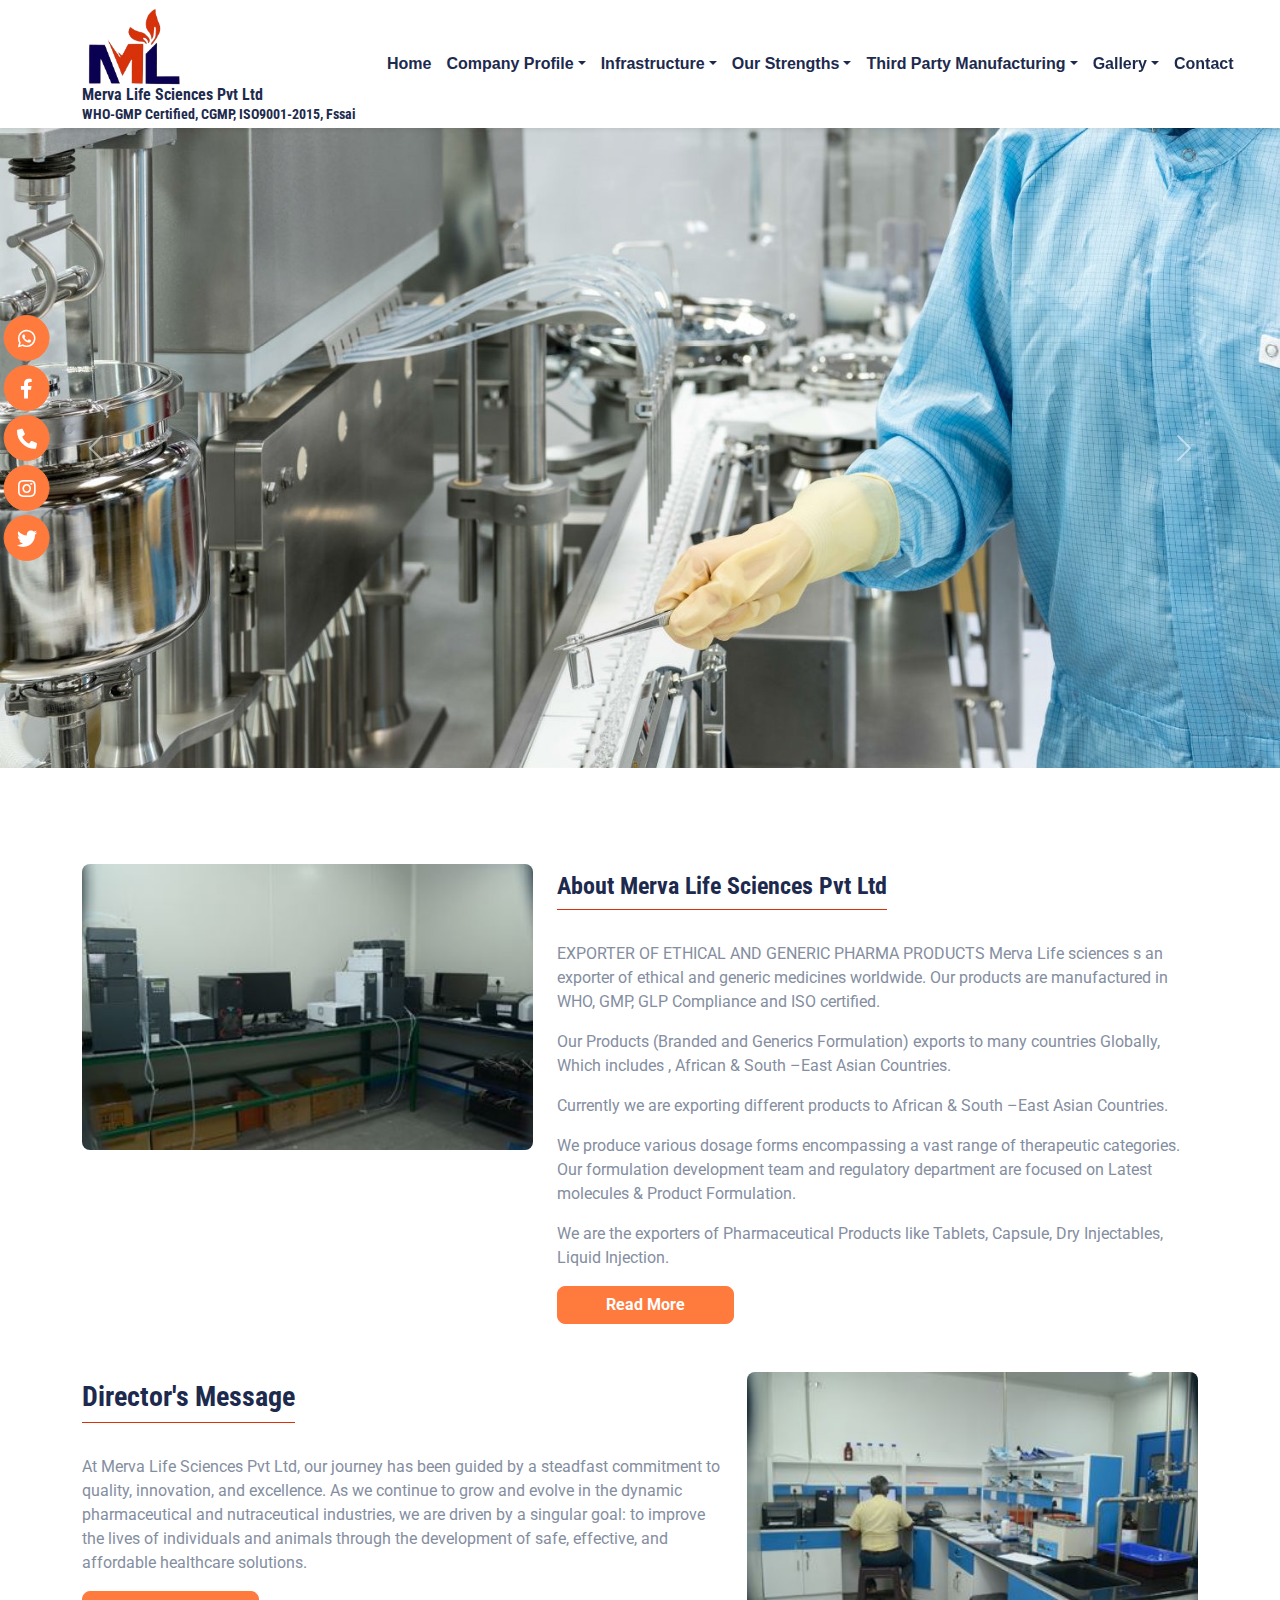
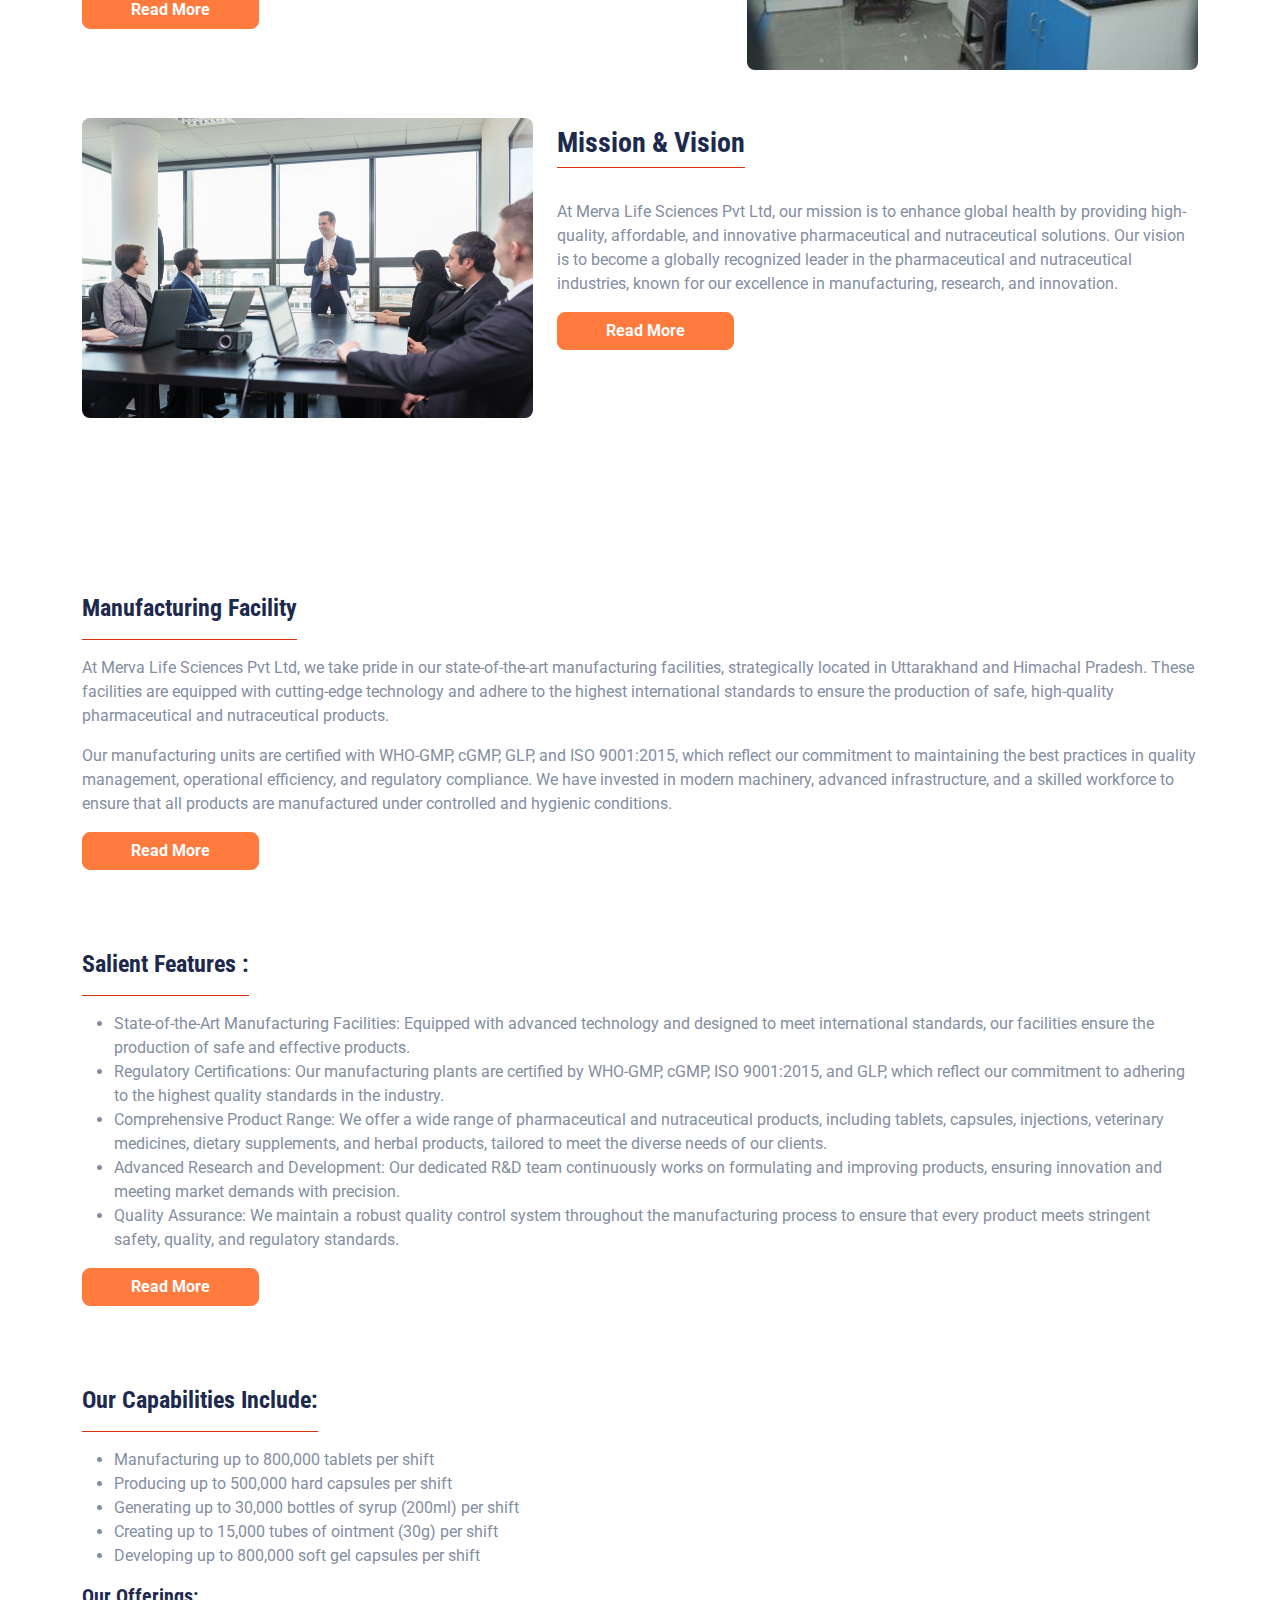
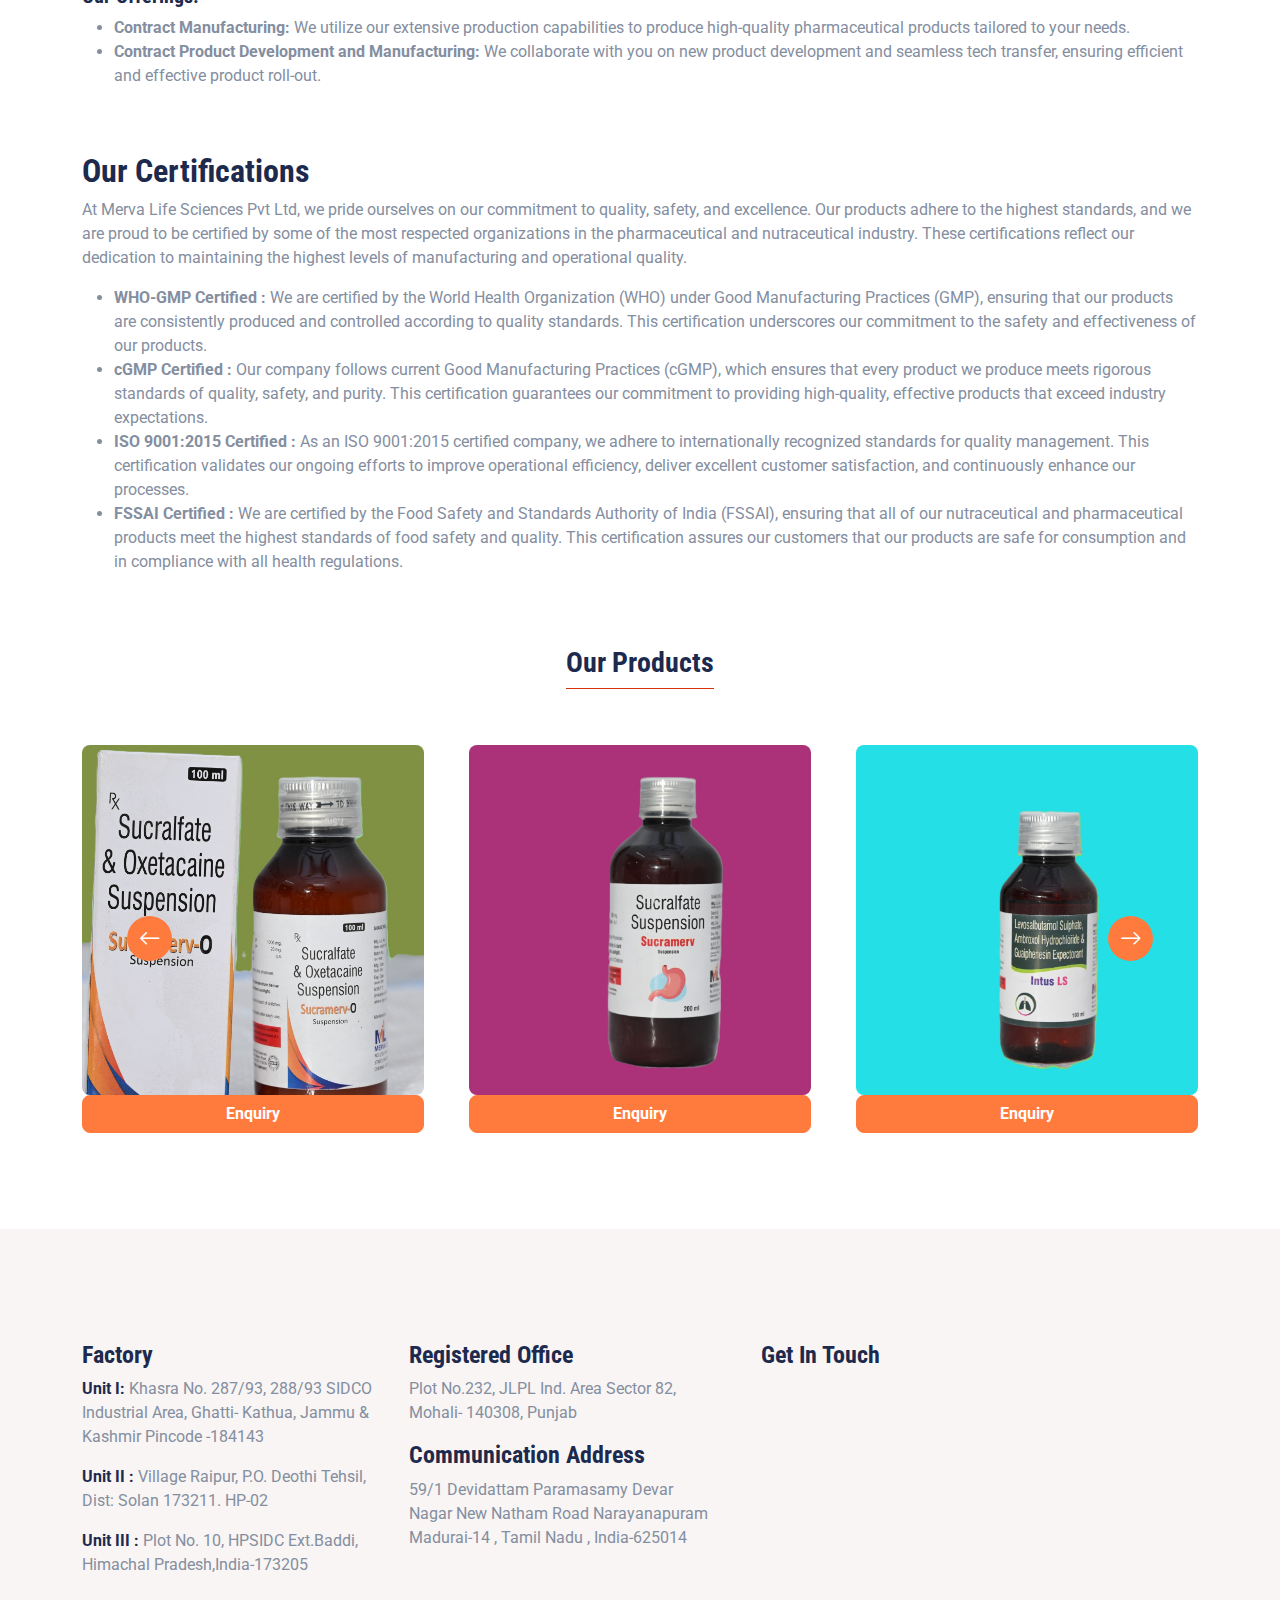
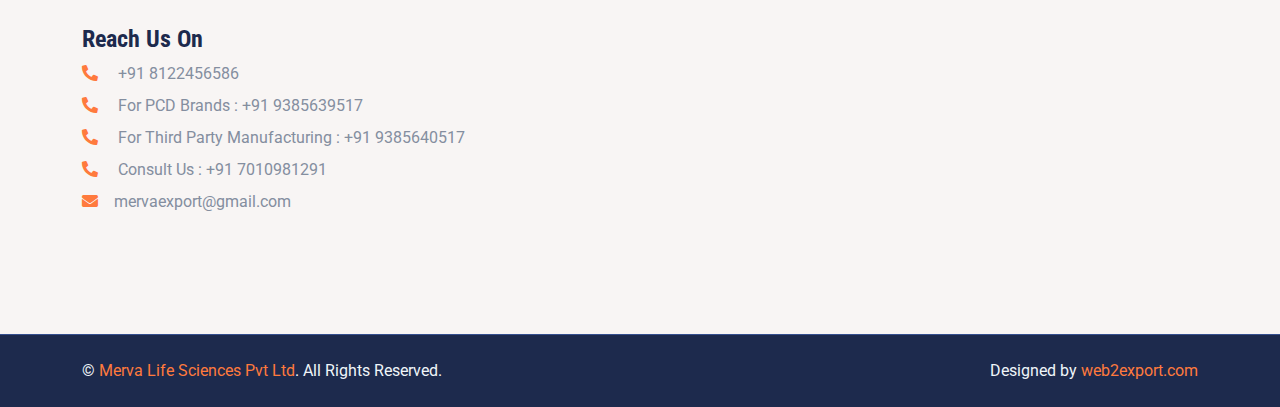
<file: index.html>
<!DOCTYPE html>
<html lang="en">

<head>
    <meta charset="utf-8">
    <title>Merva Life Sciences Pvt Ltd</title>
    <meta content="width=device-width, initial-scale=1.0" name="viewport">
    <meta content="Merva Life Sciences Pvt Ltd" name="keywords">
    <meta content="Merva Life Sciences Pvt Ltd" name="description">
    <link rel="stylesheet" href="https://cdnjs.cloudflare.com/ajax/libs/font-awesome/6.7.2/css/all.min.css" integrity="sha512-Evv84Mr4kqVGRNSgIGL/F/aIDqQb7xQ2vcrdIwxfjThSH8CSR7PBEakCr51Ck+w+/U6swU2Im1vVX0SVk9ABhg==" crossorigin="anonymous" referrerpolicy="no-referrer" />
    <!-- Favicon -->
    <link href="img/favicon.ico" rel="icon">

    <!-- Google Web Fonts -->
    <link rel="preconnect" href="https://fonts.gstatic.com">
    <link
        href="https://fonts.googleapis.com/css2?family=Roboto+Condensed:wght@400;700&family=Roboto:wght@400;700&display=swap"
        rel="stylesheet">

    <!-- Icon Font Stylesheet -->
    <link href="https://cdnjs.cloudflare.com/ajax/libs/font-awesome/5.15.0/css/all.min.css" rel="stylesheet">
    <link href="https://cdn.jsdelivr.net/npm/bootstrap-icons@1.4.1/font/bootstrap-icons.css" rel="stylesheet">

    <!-- Libraries Stylesheet -->
    <link href="lib/owlcarousel/assets/owl.carousel.min.css" rel="stylesheet">
    <link href="lib/tempusdominus/css/tempusdominus-bootstrap-4.min.css" rel="stylesheet" />

    <!-- Customized Bootstrap Stylesheet -->
    <link href="css/bootstrap.min.css" rel="stylesheet">

    <!-- Template Stylesheet -->
    <link href="css/style.css" rel="stylesheet">
    <style>
        .carousel_image {
            /* padding: 1rem 0rem; */
        }

        .carousel_image>img {
            object-fit: cover;
        }

        .carousel_image>img {
            height: 150px !important;
            width: 150px !important;
            border-radius: 50%;
            border: 2px solid rgb(228, 228, 228);
            transform: translateY(0px);
            transition: 0.4s;
        }

        .carousel_image:hover img {
            transform: translateY(-10px);

        }

        .cards_animation {
            transition: 0.3s;
            border: 1px solid transparent;
            transform: translateY(0px);

        }

        .cards_animation:hover {
            transform: translateY(-20px);

        }

        .pro_box {
            height: 250px;
            width: 100%;
            border: 2px solid red;
            overflow: hidden;
        }

        .pro_box>img {
            transition: 0.3s;
            transform: translateY(-10px);

        }

        .cards_animation:hover .pro_box>img {
            transform: translateY(-10px);

            opacity: 0.8;
        }
    </style>
</head>

<body>
    <!-- Topbar Start -->

    <!-- <div class="container-fluid py-2 border-bottom d-none d-lg-block">
        <div class="container">
            <div class="row">
                <div class="col-md-6 text-center text-lg-start mb-2 mb-lg-0">
                    <div class="d-inline-flex align-items-center">
                        <a class="text-decoration-none text-body pe-3" href=""><b class="text-dark">WHO-GMP Certified,
                                CGMP, ISO9001-2015,
                                Fssai</b></a>


                    </div>
                </div>
                <div class="col-md-6 text-center text-lg-end">
                    <div class="d-inline-flex align-items-center">
                        <a class="text-body px-2" href="">
                            <i class="fab fa-facebook-f"></i>
                        </a>
                        <a class="text-body px-2" href="">
                            <i class="fab fa-twitter"></i>
                        </a>
                        <a class="text-body px-2" href="">
                            <i class="fab fa-linkedin-in"></i>
                        </a>
                        <a class="text-body px-2" href="">
                            <i class="fab fa-instagram"></i>
                        </a>
                        <a class="text-body ps-2" href="">
                            <i class="fab fa-youtube"></i>
                        </a>
                    </div>
                </div>
            </div>
        </div>
    </div> -->
    <!-- Topbar End -->


    <!-- Navbar Start -->
    <div class="container-fluid sticky-top bg-white shadow-sm">
        <div class="container">
            <nav class="navbar navbar-expand-lg bg-white navbar-light py-3 py-lg-0">
                <a href="index.html" class="navbar-brand">
                    <div class="">
                        <img src="image/logo/logo.png" height="80px" class="mx-" width="100px" alt="Merva Life Sciences Pvt Ltd">
                        <h6 class="p-0 m-0">Merva Life Sciences Pvt Ltd</h6>
                        <h6 class="p-0 m-0"><small>WHO-GMP Certified, CGMP, ISO9001-2015, Fssai</small></h6>
                    </div>
                </a>
                <button class="navbar-toggler" type="button" data-bs-toggle="collapse" data-bs-target="#navbarCollapse">
                    <span class="navbar-toggler-icon"></span>
                </button>
                <div class="collapse navbar-collapse" id="navbarCollapse">
                    <div class="navbar-nav ms-auto py-0">
                        <a href="index.html" class="nav-item nav-link    ">Home</a>

                        <div class="nav-item    dropdown">
                            <a href="#" class="nav-link dropdown-toggle" data-bs-toggle="dropdown">Company Profile</a>
                            <div class="dropdown-menu m-0">
                                <a href="about-us.html" class="dropdown-item">About Us </a>
                                <a href="detail.html" class="dropdown-item">Brief History and Management</a>
                                <a href="mission-and-vision.html" class="dropdown-item">Mission and Vision</a>
                                <a href="testimonial.html" class="dropdown-item">Director’s Message</a>

                            </div>
                        </div>
                        <div class="nav-item  dropdown">
                            <a href="#" class="nav-link dropdown-toggle" data-bs-toggle="dropdown">Infrastructure</a>
                            <div class="dropdown-menu m-0">
                                <a href="#" class="dropdown-item">Manufacturing Facility</a>
                                <a href="detail.html" class="dropdown-item">Quality</a>
                                <a href="team.html" class="dropdown-item">Research and Development</a>
                            

                            </div>
                        </div>
                        <div class="nav-item  dropdown">
                            <a href="#" class="nav-link dropdown-toggle" data-bs-toggle="dropdown">Our Strengths</a>
                            <div class="dropdown-menu m-0">
                                <a href="#" class="dropdown-item">Business Model</a>
                               
                                <a href="team.html" class="dropdown-item">Our Presence</a>
                                <a href="testimonial.html" class="dropdown-item">Certifications</a>

                            </div>
                        </div>
                        <div class="nav-item  dropdown">
                            <a href="#" class="nav-link dropdown-toggle" data-bs-toggle="dropdown">Third Party Manufacturing</a>
                            <div class="dropdown-menu m-0">
                                <a target="_blank" href="page1.html" class="dropdown-item text-capitalize">Capsules</a>
                                <a target="_blank" href="pdf/DROPS.pdf" class="dropdown-item text-capitalize">Drops</a>
                                <a target="_blank" href="pdf/INJECTION.pdf" class="dropdown-item text-capitalize">Injection</a>
                                <a target="_blank" href="pdf/lIQUID.pdf" class="dropdown-item text-capitalize">Liquid</a>
                                <a target="_blank" href="pdf/TABLET.pdf" class="dropdown-item text-capitalize">Tablet</a>
                                <a target="_blank" href="pdf/VERTINARY INJECTION.pdf" class="dropdown-item text-capitalize">Vertinary Injection</a>
                                <a target="_blank" href="pdf/VERTINARY LIQUID.pdf" class="dropdown-item text-capitalize">Vertinary Liquid</a>
                                <a target="_blank" href="pdf/VERTINARY POWDER.pdf" class="dropdown-item text-capitalize">Vertinary Powder</a>
                                <a target="_blank" href="pdf/VERTINARY TABLET.pdf" class="dropdown-item text-capitalize">Vertinary Tablet</a>
                                <a target="_blank" href="pdf/Gummy Composition.pdf" class="dropdown-item text-capitalize">Gummy Composition</a>
                                

                            </div>
                        </div>
                        <div class="nav-item  dropdown">
                            <a href="#" class="nav-link dropdown-toggle" data-bs-toggle="dropdown">Gallery</a>
                            <div class="dropdown-menu m-0">
                                <a href="#" class="dropdown-item text-capitalize">General Gallery</a>
                                <a href="detail.html" class="dropdown-item text-capitalize">Product Gallery</a>


                            </div>
                        </div>
                        <a href="contact.html" class="nav-item nav-link">Contact</a>
                    </div>
                </div>
            </nav>
        </div>
    </div>
    <!-- Navbar End -->



    <!-- Hero Start -->
    <div id="carouselExampleIndicators" class="carousel slide" data-bs-ride="carousel">

        <div class="carousel-inner">
            <div class="carousel-item active">
                <img src="image/banner/3 (1).jpg" class="d-block w-100" alt="...">

            </div>
            <div class="carousel-item">
                <img src="image/banner/2 (1).jpg" class="d-block w-100" alt="...">

            </div>
            

        </div>
        <button class="carousel-control-prev" type="button" data-bs-target="#carouselExampleIndicators"
            data-bs-slide="prev">
            <span class="carousel-control-prev-icon" aria-hidden="true"></span>
            <span class="visually-hidden">Previous</span>
        </button>
        <button class="carousel-control-next" type="button" data-bs-target="#carouselExampleIndicators"
            data-bs-slide="next">
            <span class="carousel-control-next-icon" aria-hidden="true"></span>
            <span class="visually-hidden">Next</span>
        </button>
    </div>
    <!-- Hero End -->

    
    <!-- About Start -->
    <div class="container-fluid py-5">
        <div class="container">
            <div class="row my-5">
                <div class="col-lg-5 mb-5 mb-lg-0">
                    <div class="position-relative ">
                        <img class=" rounded" height="auto" width="100%" src="image/banner/about1.JPG">
                    </div>
                </div>
                <div class="col-lg-7">
                    <div class="mb-4">
                        <h4 class="d-inline-block  border-bottom border-1 py-2  border-primary ">About Merva Life
                            Sciences Pvt Ltd</h4>

                    </div>
                    <p>EXPORTER OF ETHICAL AND GENERIC PHARMA PRODUCTS
                        Merva Life sciences s an exporter of ethical and generic medicines worldwide. Our products are manufactured in WHO, GMP, GLP Compliance and ISO certified.</p>
                    <p>Our Products (Branded and Generics Formulation) exports to many countries Globally, Which includes , African & South –East Asian Countries.</p>
                    <p>Currently we are exporting different products to African & South –East Asian Countries.</p>
                    <p>We produce various dosage forms encompassing a vast range of therapeutic categories. Our formulation development team and regulatory department are focused on Latest molecules & Product Formulation.</p>
                    <p>We are the exporters of Pharmaceutical Products like Tablets, Capsule, Dry Injectables, Liquid Injection.</p>
                    <a href="" class="btn btn-primary px-5">Read More</a>

                </div>
            </div>
            <div class="row  my-5 ">

                <div class="col-lg-7">
                    <div class="mb-4">
                        <h3 class="d-inline-block  border-bottom border-1 py-2  border-primary ">Director's Message</h3>

                    </div>
                    <p>At Merva Life Sciences Pvt Ltd, our journey has been guided by a steadfast commitment to quality,
                        innovation, and excellence. As we continue to grow and evolve in the dynamic pharmaceutical and
                        nutraceutical industries, we are driven by a singular goal: to improve the lives of individuals
                        and animals through the development of safe, effective, and affordable healthcare solutions.</p>
                    <a href="" class="btn btn-primary px-5">Read More</a>
                </div>
                <div class="col-lg-5 mb-5 mb-lg-0">
                    <div class="position-relative  ">
                        <img class=" rounded" height="auto" width="100%" src="image/banner/about2.JPG">
                    </div>
                </div>
            </div>
            <div class="row  my-5 ">
                <div class="col-lg-5 mb-5 mb-lg-0">
                    <div class="position-relative  ">
                        <img class=" rounded" height="auto" width="100%" src="image/banner/meeting.jpg">
                    </div>
                </div>
                <div class="col-lg-7">
                    <div class="mb-4">
                        <h3 class="d-inline-block  border-bottom border-1 py-2  border-primary ">Mission & Vision</h3>

                    </div>
                    <p>At Merva Life Sciences Pvt Ltd, our mission is to enhance global health by providing
                        high-quality, affordable, and innovative pharmaceutical and nutraceutical solutions.

                        Our vision is to become a globally recognized leader in the pharmaceutical and nutraceutical
                        industries, known for our excellence in manufacturing, research, and innovation. </p>
                    <a href="" class="btn btn-primary px-5">Read More</a>
                </div>

            </div>
        </div>
    </div>
    <!-- About End -->


    <!--  -->
    <section>
        <div class="container">
            <div class="row my-5">
                <div class="col-lg-12">
                    <h4 class="d-inline-block my-3 py-3  border-bottom border-1 py-2  border-primary ">Manufacturing
                        Facility</h4>
                    <p>At Merva Life Sciences Pvt Ltd, we take pride in our state-of-the-art manufacturing facilities,
                        strategically located in Uttarakhand and Himachal Pradesh. These facilities are equipped with
                        cutting-edge technology and adhere to the highest international standards to ensure the
                        production of safe, high-quality pharmaceutical and nutraceutical products.</p>
                    <p>Our manufacturing units are certified with WHO-GMP, cGMP, GLP, and ISO 9001:2015, which reflect
                        our commitment to maintaining the best practices in quality management, operational efficiency,
                        and regulatory compliance. We have invested in modern machinery, advanced infrastructure, and a
                        skilled workforce to ensure that all products are manufactured under controlled and hygienic
                        conditions.</p>
                    <a href="" class="btn btn-primary px-5">Read More</a>
                </div>

            </div>
            <div class="row my-5">
                <div class="col-lg-12">
                    <h4 class="d-inline-block  my-3 py-3 border-bottom border-1 py-2  border-primary ">Salient Features
                        :</h4>
                    <ul>
                        <li>State-of-the-Art Manufacturing Facilities: Equipped with advanced technology and designed to
                            meet international standards, our facilities ensure the production of safe and effective
                            products.</li>
                        <li>Regulatory Certifications: Our manufacturing plants are certified by WHO-GMP, cGMP, ISO
                            9001:2015, and GLP, which reflect our commitment to adhering to the highest quality
                            standards in the industry.</li>
                        <li>Comprehensive Product Range: We offer a wide range of pharmaceutical and nutraceutical
                            products, including tablets, capsules, injections, veterinary medicines, dietary
                            supplements, and herbal products, tailored to meet the diverse needs of our clients.</li>
                        <li>Advanced Research and Development: Our dedicated R&D team continuously works on formulating
                            and improving products, ensuring innovation and meeting market demands with precision.</li>
                        <li>Quality Assurance: We maintain a robust quality control system throughout the manufacturing
                            process to ensure that every product meets stringent safety, quality, and regulatory
                            standards.

                        </li>
                    </ul>
                    <a href="" class="btn btn-primary px-5">Read More</a>
                </div>

            </div>
            <div class="row my-5">
                <div class="col-lg-12">
                    <h4 class="d-inline-block  my-3 py-3 border-bottom border-1 py-2  border-primary ">Our Capabilities Include:
                        </h4>
                    <ul>
                        <li>Manufacturing up to 800,000 tablets per shift</li>
                        <li>Producing up to 500,000 hard capsules per shift</li>
                        <li>Generating up to 30,000 bottles of syrup (200ml) per shift</li>
                        <li>Creating up to 15,000 tubes of ointment (30g) per shift</li>
                        <li> Developing up to 800,000 soft gel capsules per shift</li>                        
                    </ul>
                    <h5>Our Offerings:</h5>
                 
                     <ul>
                        <li><b>Contract Manufacturing:</b> We utilize our extensive production capabilities to produce high-quality pharmaceutical products tailored to your needs.</li>
                        <li><b>Contract Product Development and Manufacturing:</b> We collaborate with you on new product development and seamless tech transfer, ensuring efficient and effective product roll-out.</li>
                                         
                    </ul>
                </div>

            </div>
        </div>
    </section>
    <div class="margin">
        <section>
            <div class="container">
                <div class="jus ">

                    <!-- <img src="image/banner/certificate.jpg" class="rounded m-3 shadow-lg d-none d-md-block float-md-end"
                    height="auto" width="50%" alt=""> -->


                    <h4 class="fs-2">Our Certifications</h4>
                    <p>At Merva Life Sciences Pvt Ltd, we pride ourselves on our commitment to quality, safety, and
                        excellence. Our products adhere to the highest standards, and we are proud to be certified
                        by some of the most respected organizations in the pharmaceutical and nutraceutical
                        industry. These certifications reflect our dedication to maintaining the highest levels of
                        manufacturing and operational quality.</p>
                    <ul>
                        <li><b>WHO-GMP Certified : </b> We are certified by the World Health Organization (WHO) under
                            Good Manufacturing Practices (GMP), ensuring that our products are consistently produced and
                            controlled according to quality standards. This certification underscores our commitment to
                            the safety and effectiveness of our products.
                        </li>
                        <li><b>cGMP Certified : </b> Our company follows current Good Manufacturing Practices
                            (cGMP), which ensures that every product we produce meets rigorous standards of quality,
                            safety, and purity. This certification guarantees our commitment to providing
                            high-quality, effective products that exceed industry expectations.
                        </li>
                        <li><b>ISO 9001:2015 Certified
                                : </b> As an ISO 9001:2015 certified company, we adhere to internationally recognized
                            standards for quality management. This certification validates our ongoing efforts to
                            improve operational efficiency, deliver excellent customer satisfaction, and continuously
                            enhance our processes.
                        </li>
                        <li><b>FSSAI Certified
                                : </b>We are certified by the Food Safety and Standards Authority of India (FSSAI),
                            ensuring that all of our nutraceutical and pharmaceutical products meet the highest
                            standards of food safety and quality. This certification assures our customers that our
                            products are safe for consumption and in compliance with all health regulations.
                        </li>
                    </ul>

                </div>
            </div>
        </section>
    </div>
    <!-- Team Start -->
    <div class="container-fluid py-5">
        <div class="container">
            <div class="text-center mx-auto mb-5">
                <h3 class="d-inline-block  border-bottom border-1 py-2  border-primary ">Our Products</h3>

            </div>
            <div class="owl-carousel team-carousel position-relative">
                <div class="team-item">
                    <div class="row g-0 bg-light rounded overflow-hidden">
                        <div class="col-12   h-100">
                            <img class="img-fluid h-100" src="image/product/1 (1).jpg" style="object-fit: cover;">
                            
                        </div>

                    </div>
                    <a href="" class="btn w-100 btn-primary">Enquiry</a>
                </div>
                <div class="team-item">
                    <div class="row g-0 bg-light rounded overflow-hidden">
                        <div class="col-12   h-100">
                            <img class="img-fluid h-100" src="image/product/2.jpg" style="object-fit: cover;">
                        </div>

                    </div>
                    <a href="" class="btn w-100 btn-primary">Enquiry</a>
                </div>
                <div class="team-item">
                    <div class="row g-0 bg-light rounded overflow-hidden">
                        <div class="col-12  h-100">
                            <img class="img-fluid h-100" src="image/product/3.jpg" style="object-fit: cover;">
                        </div>

                    </div>
                    <a href="" class="btn w-100 btn-primary">Enquiry</a>
                </div>
                <div class="team-item">
                    <div class="row g-0 bg-light rounded overflow-hidden">
                        <div class="col-12  h-100">
                            <img class="img-fluid h-100" src="image/product/4.jpg" style="object-fit: cover;">
                        </div>

                    </div>
                    <a href="" class="btn w-100 btn-primary">Enquiry</a>
                </div>
                <div class="team-item">
                    <div class="row g-0 bg-light rounded overflow-hidden">
                        <div class="col-12  h-100">
                            <img class="img-fluid h-100" src="image/product/5.jpg" style="object-fit: cover;">
                        </div>

                    </div>
                    <a href="" class="btn w-100 btn-primary">Enquiry</a>
                </div>
                <div class="team-item">
                    <div class="row g-0 bg-light rounded overflow-hidden">
                        <div class="col-12  h-100">
                            <img class="img-fluid h-100" src="image/product/6.jpg" style="object-fit: cover;">
                        </div>

                    </div>
                    <a href="" class="btn w-100 btn-primary">Enquiry</a>
                </div>
                <div class="team-item">
                    <div class="row g-0 bg-light rounded overflow-hidden">
                        <div class="col-12  h-100">
                            <img class="img-fluid h-100" src="image/product/7.jpg" style="object-fit: cover;">
                        </div>

                    </div>
                    <a href="" class="btn w-100 btn-primary">Enquiry</a>
                </div>
                <div class="team-item">
                    <div class="row g-0 bg-light rounded overflow-hidden">
                        <div class="col-12  h-100">
                            <img class="img-fluid h-100" src="image/product/8.jpg" style="object-fit: cover;">
                        </div>

                    </div>
                    <a href="" class="btn w-100 btn-primary">Enquiry</a>
                </div>
            </div>
        </div>
    </div>
    <!-- Team End -->
    <!-- Footer Start -->
    <div class="container-fluid   mt-5 py-5" style="background-color: #f8f5f4;">
        <div class="container py-5">
            <div class="row g-5">
                <div class="col-lg-7 col-md-7">
                    <div class="row">
                        <div class="col-lg-6 my-3">
                            <h4 class=" ">Factory</h4>
                            <p><b class="text-dark">Unit I:</b>   Khasra No. 287/93, 288/93 SIDCO Industrial Area, Ghatti- Kathua, Jammu & Kashmir Pincode -184143</p>
                            <p><b class="text-dark">Unit II :</b>   Village Raipur, P.O. Deothi Tehsil, Dist: Solan 173211. HP-02</p>
                            <p><b class="text-dark">Unit III :</b>       Plot No. 10, HPSIDC Ext.Baddi, Himachal Pradesh,India-173205</p>
                        </div>
                        <div class="col-lg-6 my-3">
                            <h4 class=" ">  Registered Office</h4>
                            <p>Plot No.232, JLPL Ind. Area Sector 82, Mohali- 140308, Punjab</p>
                            <div class="  my-3">
                                <h4 class=" "> Communication Address</h4>
                                <p>59/1 Devidattam Paramasamy Devar Nagar New Natham Road Narayanapuram Madurai-14 , Tamil Nadu , India-625014</p>
                            </div>
                        </div>
                       
                        <div class="col-lg-12 my-3">
                            <h4 class=" ">Reach Us On</h4>
                            <p class="mb-2"><i class="fa fa-phone-alt text-primary me-3"></i> +91 8122456586 </p>
                            <p class="mb-2"><i class="fa fa-phone-alt text-primary me-3"></i> For PCD Brands : +91 9385639517  </p>
                            <p class="mb-2"><i class="fa fa-phone-alt text-primary me-3"></i> For Third Party Manufacturing : +91 9385640517 </p>
                            <p class="mb-2"><i class="fa fa-phone-alt text-primary me-3"></i> Consult Us : +91 7010981291 </p>
                            <p class="mb-2"><i class="fa fa-envelope text-primary me-3"></i>mervaexport@gmail.com</p>
                            <div class="d-flex d-sm-none">
                                <a class="btn btn-lg btn-primary btn-lg-square rounded-circle me-2" href="#"><i
                                        class="fab fa-twitter"></i></a>
                                <a class="btn btn-lg btn-primary btn-lg-square rounded-circle me-2" href="#"><i
                                        class="fab fa-facebook-f"></i></a>
                                <a class="btn btn-lg btn-primary btn-lg-square rounded-circle me-2" href="#"><i
                                        class="fab fa-linkedin-in"></i></a>
                                <a class="btn btn-lg btn-primary btn-lg-square rounded-circle" href="#"><i
                                        class="fab fa-instagram"></i></a>
                            </div>
                        </div>
                    </div>
                </div>
                <div class="col-lg-5 col-md-5   ">
                    <h4 class="d-inline-block   mt-3 ">
                        Get In Touch</h4>
                        <iframe src="https://www.google.com/maps/embed?pb=!1m18!1m12!1m3!1d4013074.29019782!2d75.64876363845956!3d10.809943625452718!2m3!1f0!2f0!3f0!3m2!1i1024!2i768!4f13.1!3m3!1m2!1s0x3b00c582b1189633%3A0x559475cc463361f0!2sTamil%20Nadu!5e0!3m2!1sen!2sin!4v1741000482264!5m2!1sen!2sin" width="100%" height="300PX" style="border:0;" allowfullscreen="" loading="lazy" referrerpolicy="no-referrer-when-downgrade"></iframe>
                        
                </div>

            </div>
        </div>
    </div>
    <div class="container-fluid bg-dark text-light border-top border-secondary py-4">
        <div class="container">
            <div class="row g-5">
                <div class="col-md-6 text-center text-md-start">
                    <p class="mb-md-0">&copy; <a class="text-primary" href="#">Merva Life Sciences Pvt Ltd</a>. All Rights Reserved.
                    </p>
                </div>
                <div class="col-md-6 text-center text-md-end">
                    <p class="mb-0">Designed by <a class="text-primary" target="_blank" href="https://web2export.com">web2export.com</a></p>
                </div>
            </div>
        </div>
    </div>
    <!-- Footer End -->

    <span class="position-fixed d-none d-sm-block  top-50  start-0  d-block pb-4 px-4 py- " style="z-index: 1;transform: translate(-20%,-50%);">
       
        <div class="d-block">
            <a class="btn btn-lg btn-primary btn-lg-square my-1 d-block  rounded-circle me-2" href="#"><i class="fa-brands fa-whatsapp"></i></a>
            <a class="btn btn-lg btn-primary btn-lg-square  my-1 d-block rounded-circle me-2" href="#"><i
                    class="fab fa-facebook-f"></i></a>
            <a class="btn btn-lg btn-primary btn-lg-square  my-1 d-block rounded-circle me-2" href="#"><i
                    class="fa fa-phone-alt"></i></a>
            <a class="btn btn-lg btn-primary btn-lg-square  my-1 d-block rounded-circle" href="#"><i
                    class="fab fa-instagram"></i></a>
            <a class="btn btn-lg btn-primary btn-lg-square  my-1 d-block rounded-circle" href="#"><i class="fa-brands fa-twitter"></i></a>
        </div>
    </span>
    <!-- Back to Top -->
    <a href="#" class="btn btn-lg btn-primary btn-lg-square back-to-top"><i class="bi bi-arrow-up"></i></a>


    <!-- JavaScript Libraries -->
    <script src="https://code.jquery.com/jquery-3.4.1.min.js"></script>
    <script src="https://cdn.jsdelivr.net/npm/bootstrap@5.0.0/dist/js/bootstrap.bundle.min.js"></script>
    <script src="lib/easing/easing.min.js"></script>
    <script src="lib/waypoints/waypoints.min.js"></script>
    <script src="lib/owlcarousel/owl.carousel.min.js"></script>
    <script src="lib/tempusdominus/js/moment.min.js"></script>
    <script src="lib/tempusdominus/js/moment-timezone.min.js"></script>
    <script src="lib/tempusdominus/js/tempusdominus-bootstrap-4.min.js"></script>

    <!-- Template Javascript -->
    <script src="js/main.js"></script>
    <!-- <div class="row g-3 pt-3">
                        <div class="col-sm-3 col-6">
                            <div class="bg-light text-center rounded-circle py-4">
                                <i class="fa fa-3x fa-user-md text-primary mb-3"></i>
                                <h6 class="mb-0">Qualified<small class="d-block text-primary">Doctors</small></h6>
                            </div>
                        </div>
                        <div class="col-sm-3 col-6">
                            <div class="bg-light text-center rounded-circle py-4">
                                <i class="fa fa-3x fa-procedures text-primary mb-3"></i>
                                <h6 class="mb-0">Emergency<small class="d-block text-primary">Services</small></h6>
                            </div>
                        </div>
                        <div class="col-sm-3 col-6">
                            <div class="bg-light text-center rounded-circle py-4">
                                <i class="fa fa-3x fa-microscope text-primary mb-3"></i>
                                <h6 class="mb-0">Accurate<small class="d-block text-primary">Testing</small></h6>
                            </div>
                        </div>
                        <div class="col-sm-3 col-6">
                            <div class="bg-light text-center rounded-circle py-4">
                                <i class="fa fa-3x fa-ambulance text-primary mb-3"></i>
                                <h6 class="mb-0">Free<small class="d-block text-primary">Ambulance</small></h6>
                            </div>
                        </div>
                    </div> -->
</body>

</html>
</file>
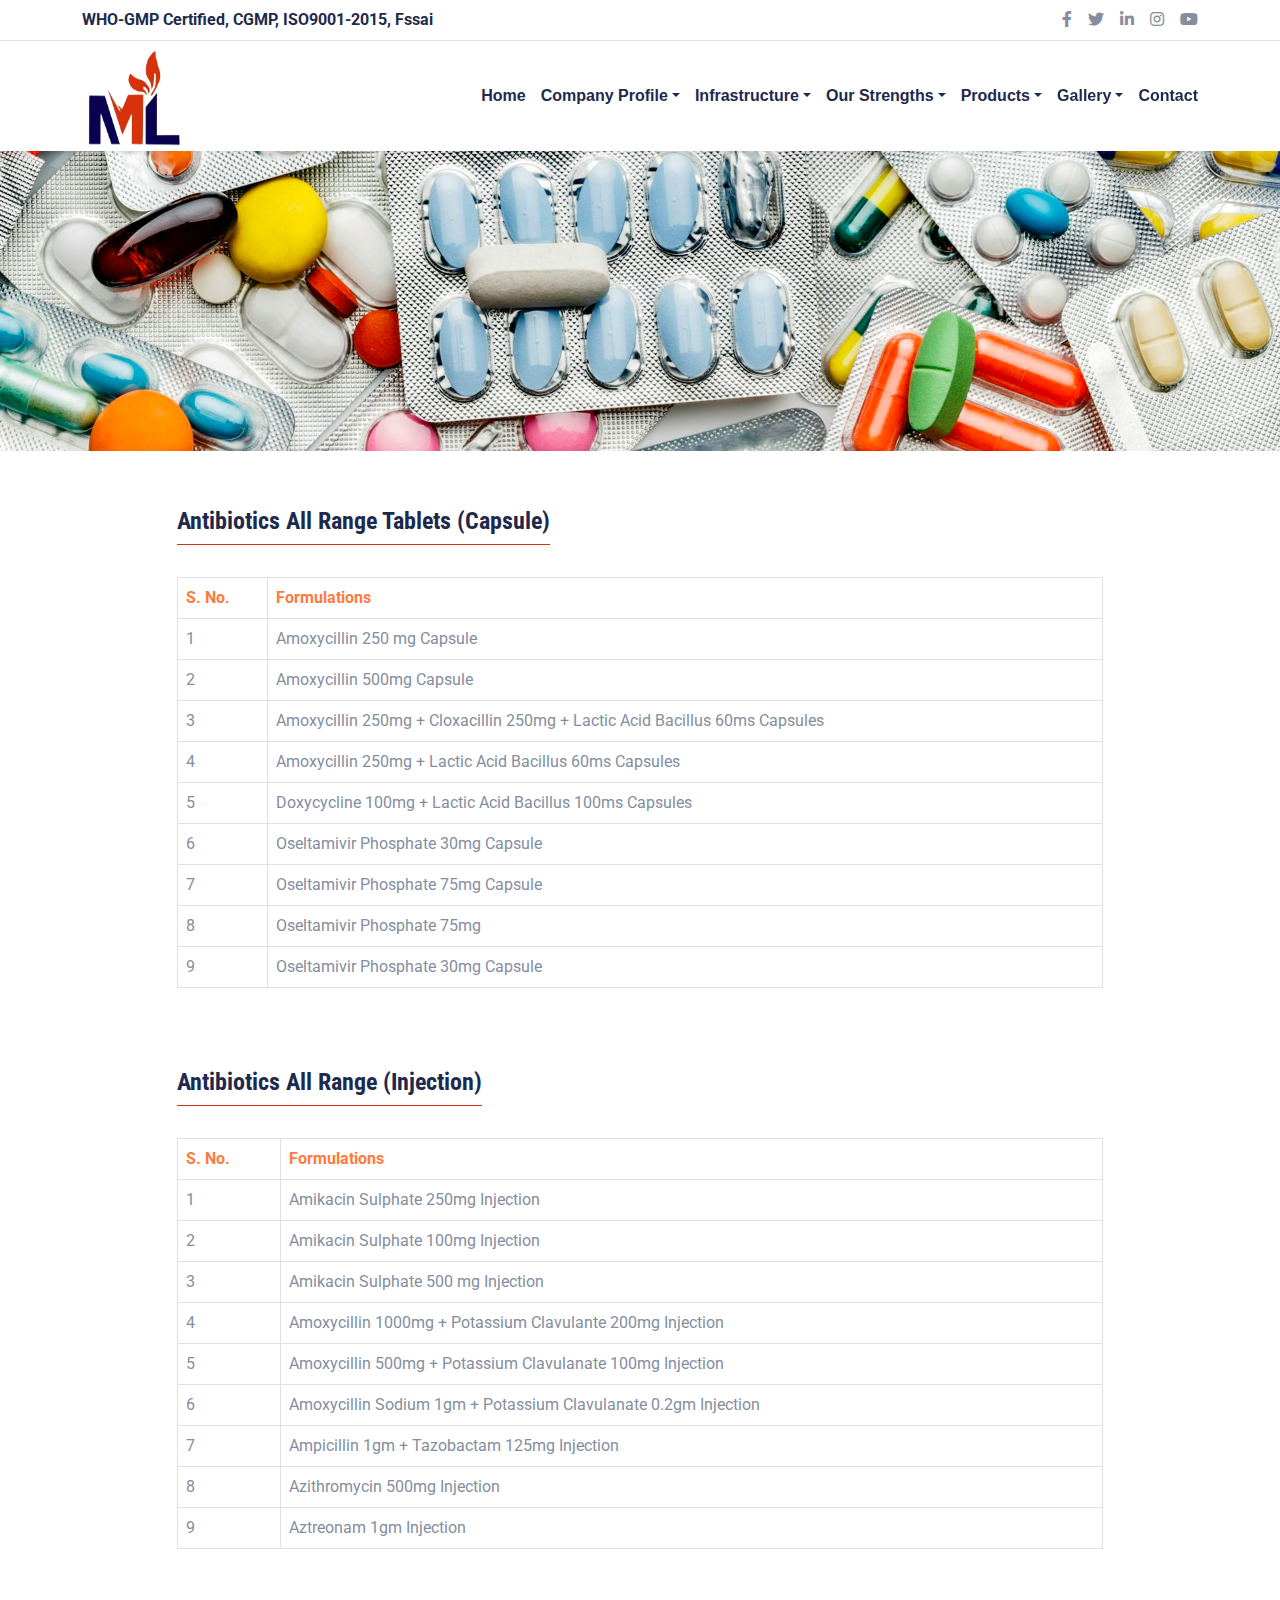
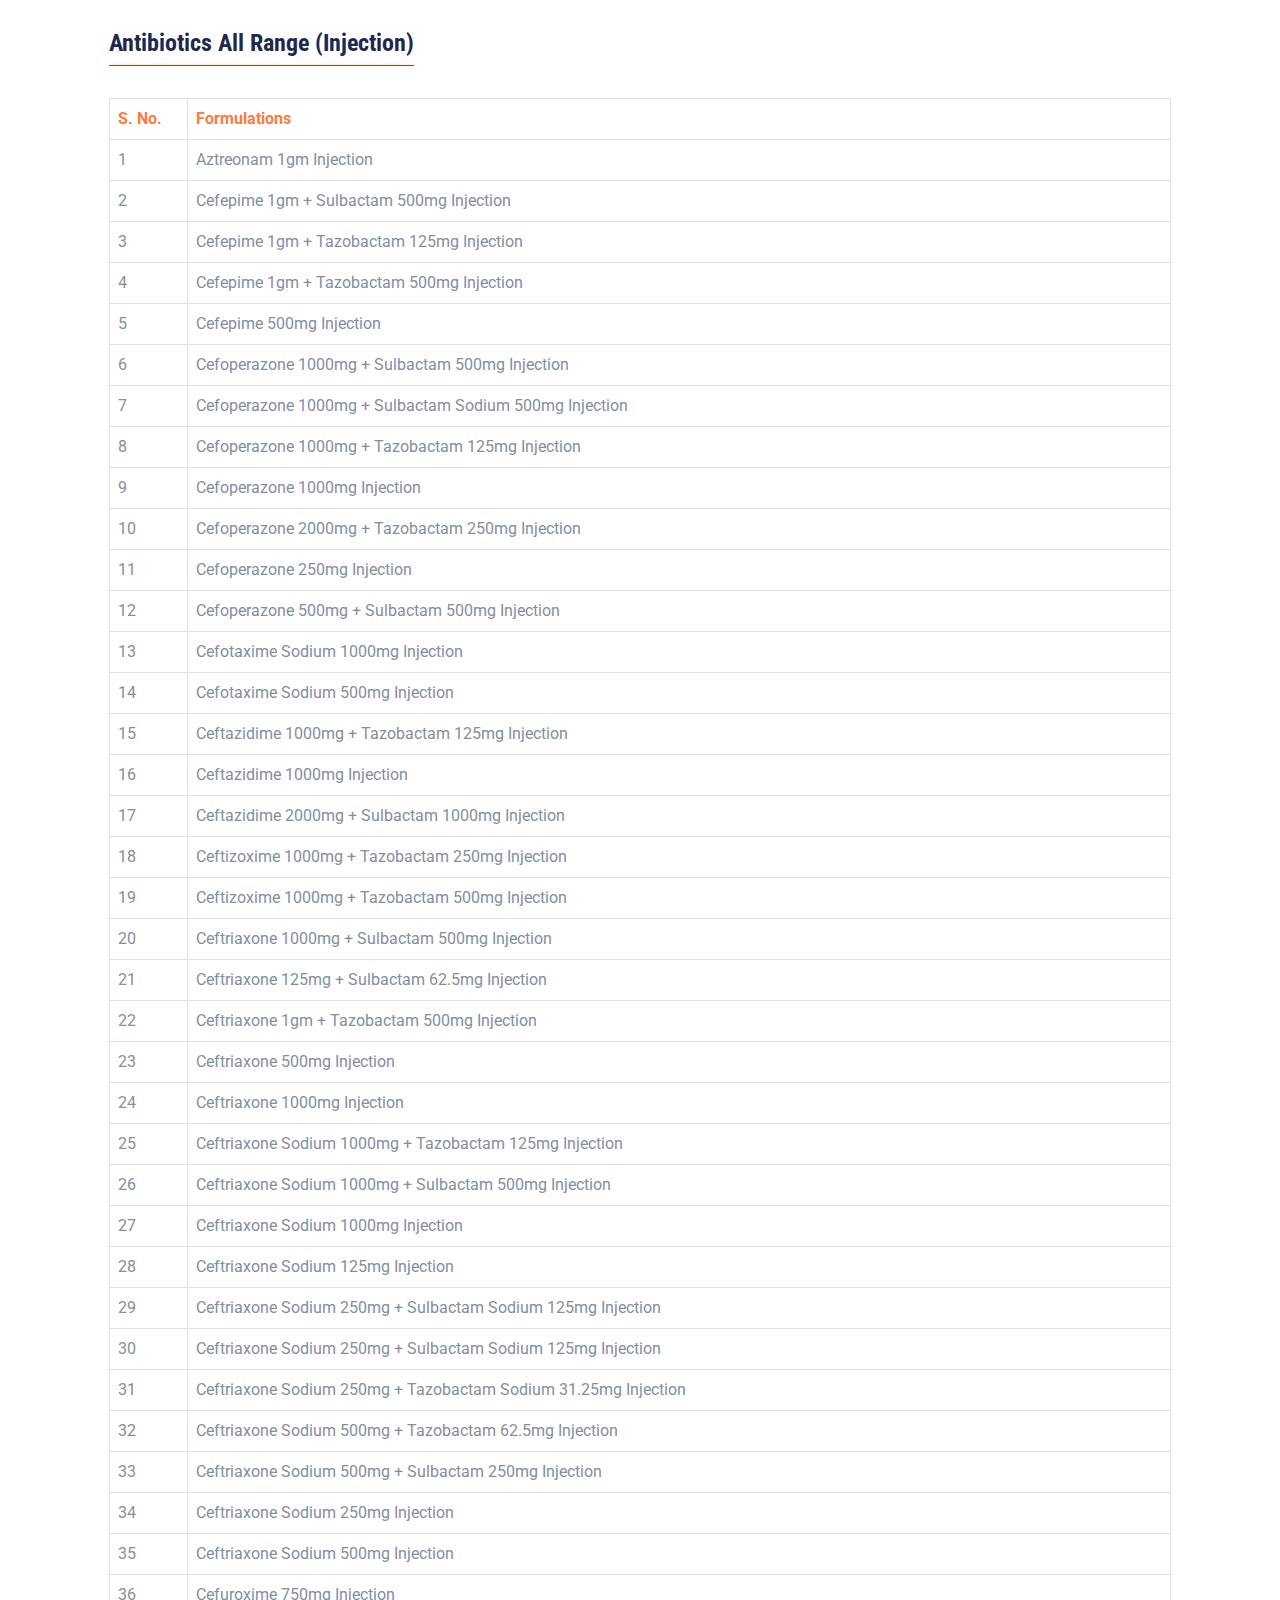
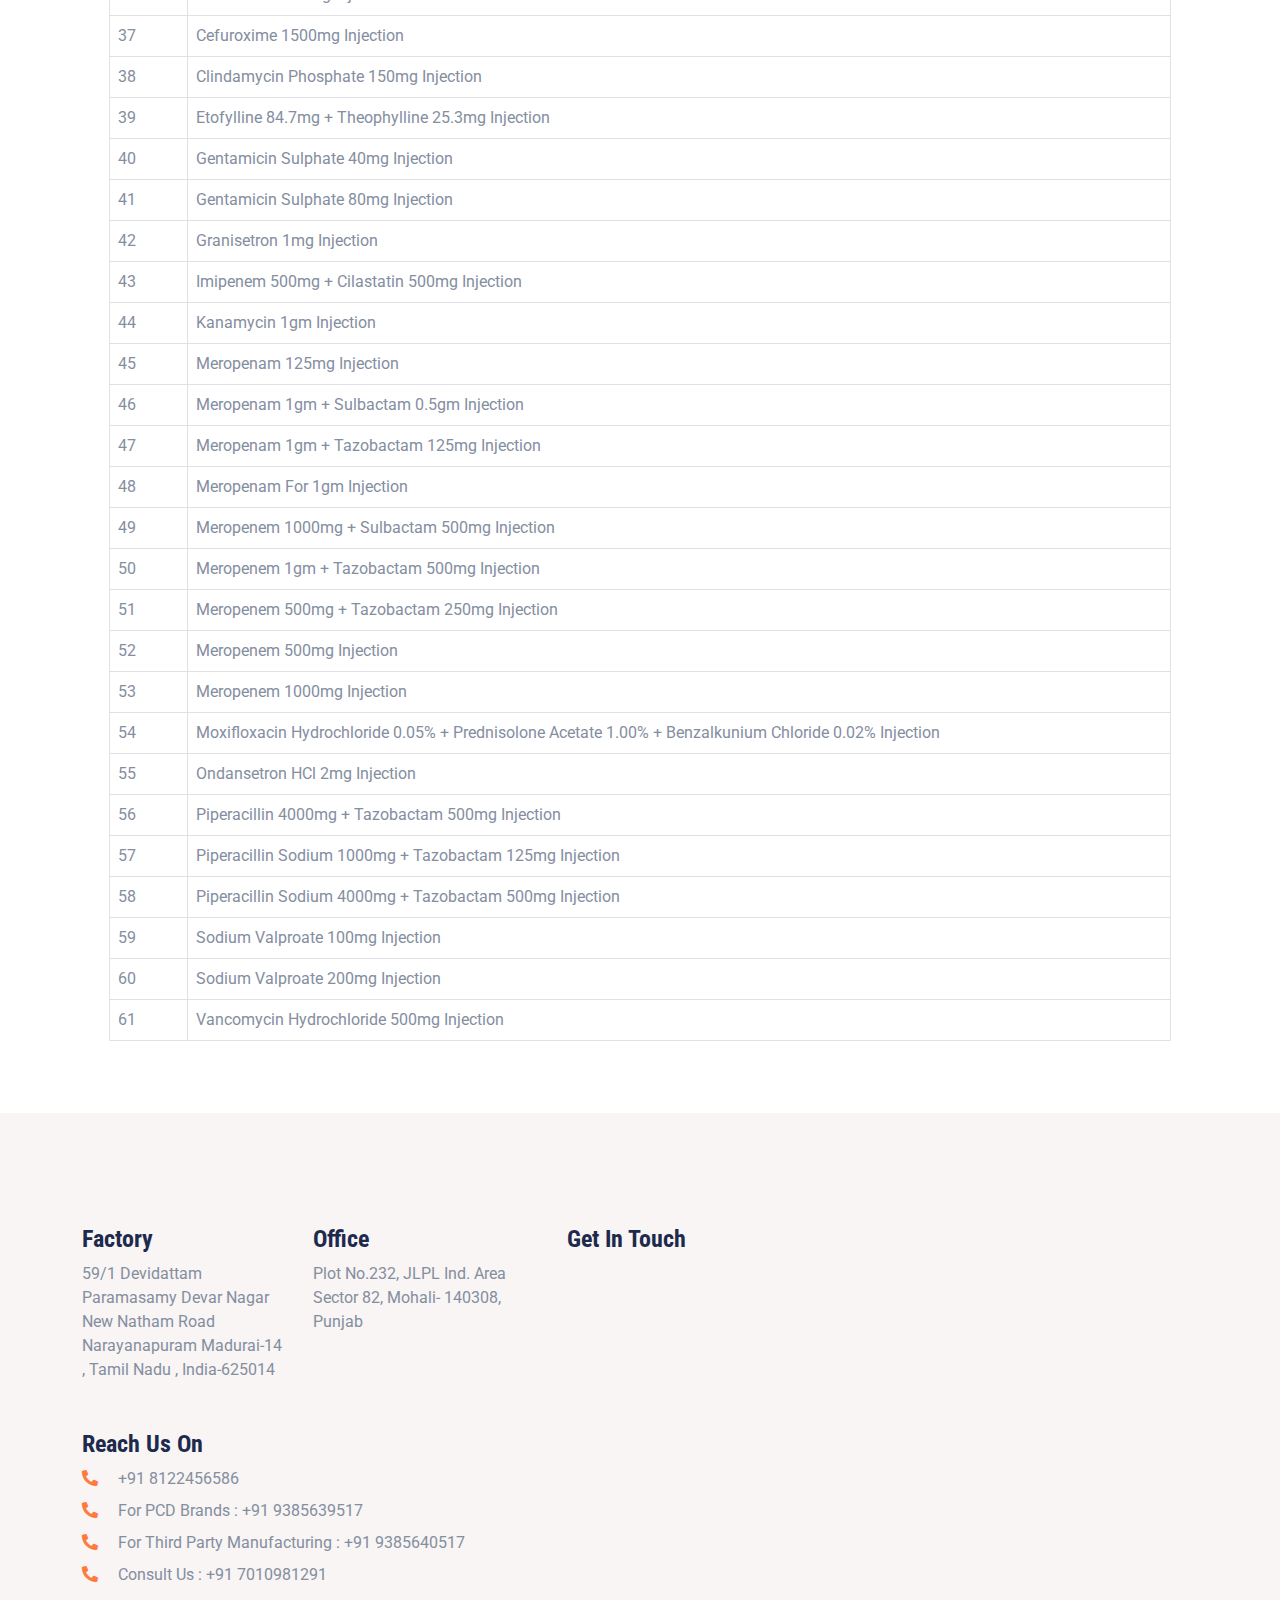
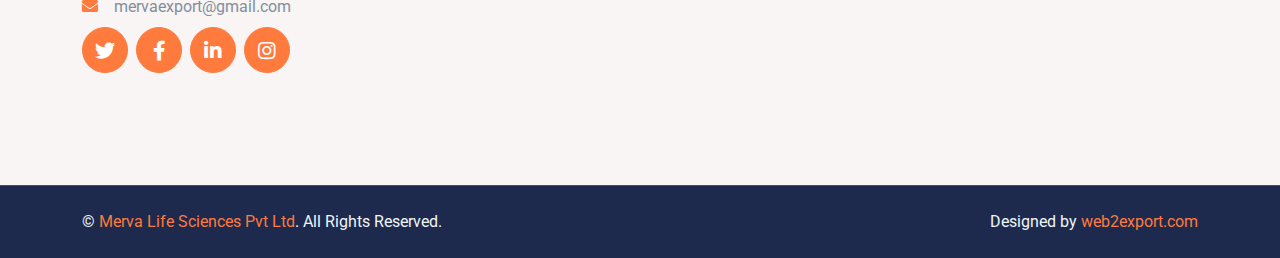
<file: 1.html>
<!DOCTYPE html>
<html lang="en">

<head>
    <meta charset="utf-8">
    <title>Merva Life Sciences Pvt Ltd</title>
    <meta content="width=device-width, initial-scale=1.0" name="viewport">
    <meta content="Merva Life Sciences Pvt Ltd" name="keywords">
    <meta content="Merva Life Sciences Pvt Ltd" name="description">

    <!-- Favicon -->
    <link href="img/favicon.ico" rel="icon">

    <!-- Google Web Fonts -->
    <link rel="preconnect" href="https://fonts.gstatic.com">
    <link
        href="https://fonts.googleapis.com/css2?family=Roboto+Condensed:wght@400;700&family=Roboto:wght@400;700&display=swap"
        rel="stylesheet">

    <!-- Icon Font Stylesheet -->
    <link href="https://cdnjs.cloudflare.com/ajax/libs/font-awesome/5.15.0/css/all.min.css" rel="stylesheet">
    <link href="https://cdn.jsdelivr.net/npm/bootstrap-icons@1.4.1/font/bootstrap-icons.css" rel="stylesheet">

    <!-- Libraries Stylesheet -->
    <link href="lib/owlcarousel/assets/owl.carousel.min.css" rel="stylesheet">
    <link href="lib/tempusdominus/css/tempusdominus-bootstrap-4.min.css" rel="stylesheet" />

    <!-- Customized Bootstrap Stylesheet -->
    <link href="css/bootstrap.min.css" rel="stylesheet">

    <!-- Template Stylesheet -->
    <link href="css/style.css" rel="stylesheet">
    <style>
        .carousel_image {
            /* padding: 1rem 0rem; */
        }

        .carousel_image>img {
            object-fit: cover;
        }

        .carousel_image>img {
            height: 150px !important;
            width: 150px !important;
            border-radius: 50%;
            border: 2px solid rgb(228, 228, 228);
            transform: translateY(0px);
            transition: 0.4s;
        }

        .carousel_image:hover img {
            transform: translateY(-10px);

        }

        .cards_animation {
            transition: 0.3s;
            border: 1px solid transparent;
            transform: translateY(0px);

        }

        .cards_animation:hover {
            transform: translateY(-20px);

        }

        .pro_box {
            height: 250px;
            width: 100%;
            border: 2px solid red;
            overflow: hidden;
        }

        .pro_box>img {
            transition: 0.3s;
            transform: translateY(-10px);

        }

        .cards_animation:hover .pro_box>img {
            transform: translateY(-10px);

            opacity: 0.8;
        }
    </style>
</head>

<body>
    <!-- Topbar Start -->

    <div class="container-fluid py-2 border-bottom d-none d-lg-block">
        <div class="container">
            <div class="row">
                <div class="col-md-6 text-center text-lg-start mb-2 mb-lg-0">
                    <div class="d-inline-flex align-items-center">
                        <a class="text-decoration-none text-body pe-3" href=""><b class="text-dark">WHO-GMP Certified,
                                CGMP, ISO9001-2015,
                                Fssai</b></a>


                    </div>
                </div>
                <div class="col-md-6 text-center text-lg-end">
                    <div class="d-inline-flex align-items-center">
                        <a class="text-body px-2" href="">
                            <i class="fab fa-facebook-f"></i>
                        </a>
                        <a class="text-body px-2" href="">
                            <i class="fab fa-twitter"></i>
                        </a>
                        <a class="text-body px-2" href="">
                            <i class="fab fa-linkedin-in"></i>
                        </a>
                        <a class="text-body px-2" href="">
                            <i class="fab fa-instagram"></i>
                        </a>
                        <a class="text-body ps-2" href="">
                            <i class="fab fa-youtube"></i>
                        </a>
                    </div>
                </div>
            </div>
        </div>
    </div>
    <!-- Topbar End -->


    <!-- Navbar Start -->
    <div class="container-fluid sticky-top bg-white shadow-sm">
        <div class="container">
            <nav class="navbar navbar-expand-lg bg-white navbar-light py-3 py-lg-0">
                <a href="index.html" class="navbar-brand">
                    <img src="image/logo/logo.png" height="100px" width="100px" alt="Merva Life Sciences Pvt Ltd">
                </a>
                <button class="navbar-toggler" type="button" data-bs-toggle="collapse" data-bs-target="#navbarCollapse">
                    <span class="navbar-toggler-icon"></span>
                </button>
                <div class="collapse navbar-collapse" id="navbarCollapse">
                    <div class="navbar-nav ms-auto py-0">
                        <a href="index.html" class="nav-item nav-link    ">Home</a>

                        <div class="nav-item    dropdown">
                            <a href="#" class="nav-link dropdown-toggle" data-bs-toggle="dropdown">Company Profile</a>
                            <div class="dropdown-menu m-0">
                                <a href="#" class="dropdown-item">About Us </a>
                                <a href="detail.html" class="dropdown-item">Brief History and Management</a>
                                <a href="team.html" class="dropdown-item">Mission and Vision</a>
                                <a href="testimonial.html" class="dropdown-item">Director’s Message</a>

                            </div>
                        </div>
                        <div class="nav-item  dropdown">
                            <a href="#" class="nav-link dropdown-toggle" data-bs-toggle="dropdown">Infrastructure</a>
                            <div class="dropdown-menu m-0">
                                <a href="#" class="dropdown-item">Manufacturing Facility</a>
                                <a href="detail.html" class="dropdown-item">Quality</a>
                                <a href="team.html" class="dropdown-item">Research and Development</a>
                                <a href="testimonial.html" class="dropdown-item">Corporate Governance</a>

                            </div>
                        </div>
                        <div class="nav-item  dropdown">
                            <a href="#" class="nav-link dropdown-toggle" data-bs-toggle="dropdown">Our Strengths</a>
                            <div class="dropdown-menu m-0">
                                <a href="#" class="dropdown-item">Business Model</a>
                                <a href="detail.html" class="dropdown-item">Delivery & Commitments</a>
                                <a href="team.html" class="dropdown-item">Our Presence</a>
                                <a href="testimonial.html" class="dropdown-item">Certifications</a>

                            </div>
                        </div>
                        <div class="nav-item  dropdown">
                            <a href="#" class="nav-link dropdown-toggle" data-bs-toggle="dropdown">Products</a>
                            <div class="dropdown-menu m-0">
                                <a href="pdf/CAPSULES.pdf" class="dropdown-item text-capitalize">antibiotics all range
                                    tablets</a>
                                <a href="pdf/VERTINARY POWDER.pdf" class="dropdown-item text-capitalize">anti diabetic
                                    all range</a>
                                <a href="team.html" class="dropdown-item text-capitalize">anti malarial all range</a>
                                <a href="testimonial.html" class="dropdown-item text-capitalize">gummies</a>
                                <a href="testimonial.html" class="dropdown-item text-capitalize">veterinary segments
                                    (boles/injection)</a>
                                <a href="testimonial.html" class="dropdown-item text-capitalize">nutraceuticals</a>

                            </div>
                        </div>
                        <div class="nav-item  dropdown">
                            <a href="#" class="nav-link dropdown-toggle" data-bs-toggle="dropdown">Gallery</a>
                            <div class="dropdown-menu m-0">
                                <a href="#" class="dropdown-item text-capitalize">General Gallery</a>
                                <a href="detail.html" class="dropdown-item text-capitalize">Product Gallery</a>


                            </div>
                        </div>
                        <a href="contact.html" class="nav-item nav-link">Contact</a>
                    </div>
                </div>
            </nav>
        </div>
    </div>
    <!-- Navbar End -->

    <div class="about-bg"
        style="background-image: url('image/banner/product.jpg');height: 300px;width: 100%;object-fit: cover;background-size: cover;">
    </div>
    <section class="my-5">
       <div class="container">
        <div class="row my-5 justify-content-center">
            <div class="col-lg-10">
                <h4 class="d-inline-block text-capitalize border-bottom border-1 py-2  border-primary ">antibiotics all range tablets (Capsule)</h4>
        
                <table class="my-4 table table-bordered">
                    <thead>
                        <tr>
                            <td class="text-primary fw-bold">S. No.</td>
                            <td class="text-primary fw-bold">Formulations</td>
                        </tr>
                    </thead>
                    <tbody>
                        <tr>
                            <td>1</td>
                            <td>Amoxycillin 250 mg Capsule</td>
                        </tr>
                        <tr>
                            <td>2</td>
                            <td>Amoxycillin 500mg Capsule </td>
                        </tr>
                        <tr>
                            <td>3</td>
                            <td>Amoxycillin 250mg + Cloxacillin 250mg + Lactic Acid Bacillus 60ms Capsules </td>
                        </tr>
                        <tr>
                            <td>4</td>
                            <td>Amoxycillin 250mg + Lactic Acid Bacillus 60ms Capsules </td>
                        </tr>
                        <tr>
                            <td>5</td>
                            <td>Doxycycline 100mg + Lactic Acid Bacillus 100ms Capsules </td>
                        </tr>
                        <tr>
                            <td>6</td>
                            <td> Oseltamivir Phosphate 30mg Capsule </td>
                        </tr>
                        <tr>
                            <td>7</td>
                            <td> Oseltamivir Phosphate 75mg Capsule  </td>
                        </tr>
                        <tr>
                            <td>8</td>
                            <td>  Oseltamivir Phosphate 75mg  </td>
                        </tr>
                        <tr>
                            <td>9</td>
                            <td>  Oseltamivir Phosphate 30mg Capsule  </td>
                        </tr>
                    </tbody>
                </table>
            </div>
        </div>
        <div class="row my-5 justify-content-center">
            <div class="col-lg-10">
                <h4 class="d-inline-block text-capitalize border-bottom border-1 py-2  border-primary ">antibiotics all range   (Injection)</h4>
        
                <table class="my-4 table table-bordered">
                    <thead>
                        <tr>
                            <td class="text-primary fw-bold">S. No.</td>
                            <td class="text-primary fw-bold">Formulations</td>
                        </tr>
                    </thead>
                    <tbody>
                        <tr>
                            <td>1</td>
                            <td>Amikacin Sulphate 250mg Injection</td>
                        </tr>
                        <tr>
                            <td>2</td>
                            <td>Amikacin Sulphate 100mg Injection</td>
                        </tr>
                        <tr>
                            <td>3</td>
                            <td>Amikacin Sulphate 500 mg Injection </td>
                        </tr>
                        <tr>
                            <td>4</td>
                            <td>Amoxycillin 1000mg + Potassium Clavulante 200mg Injection  </td>
                        </tr>
                        <tr>
                            <td>5</td>
                            <td>Amoxycillin 500mg + Potassium Clavulanate 100mg Injection</td>
                        </tr>
                        <tr>
                            <td>6</td>
                            <td> Amoxycillin Sodium 1gm + Potassium Clavulanate 0.2gm Injection 

                            </td>
                        </tr>
                        <tr>
                            <td>7</td>
                            <td> Ampicillin 1gm + Tazobactam 125mg Injection  </td>
                        </tr>
                        <tr>
                            <td>8</td>
                            <td>  Azithromycin 500mg Injection  </td>
                        </tr>
                        <tr>
                            <td>9</td>
                            <td> Aztreonam 1gm Injection  </td>
                        </tr>
                    </tbody>
                </table>
            </div>
        </div>
       </div>
    </section>
    <div class="row my-5 justify-content-center">
        <div class="col-lg-10">
            <h4 class="d-inline-block text-capitalize border-bottom border-1 py-2  border-primary ">Antibiotics All Range (Injection)</h4>
    
            <table class="my-4 table table-bordered">
                <thead>
                    <tr>
                        <td class="text-primary fw-bold">S. No.</td>
                        <td class="text-primary fw-bold">Formulations</td>
                    </tr>
                </thead>
                <tbody>
                    <tr>
                        <td>1</td>
                        <td>Aztreonam 1gm Injection</td>
                    </tr>
                    <tr>
                        <td>2</td>
                        <td>Cefepime 1gm + Sulbactam 500mg Injection</td>
                    </tr>
                    <tr>
                        <td>3</td>
                        <td>Cefepime 1gm + Tazobactam 125mg Injection</td>
                    </tr>
                    <tr>
                        <td>4</td>
                        <td>Cefepime 1gm + Tazobactam 500mg Injection</td>
                    </tr>
                    <tr>
                        <td>5</td>
                        <td>Cefepime 500mg Injection</td>
                    </tr>
                    <tr>
                        <td>6</td>
                        <td>Cefoperazone 1000mg + Sulbactam 500mg Injection</td>
                    </tr>
                    <tr>
                        <td>7</td>
                        <td>Cefoperazone 1000mg + Sulbactam Sodium 500mg Injection</td>
                    </tr>
                    <tr>
                        <td>8</td>
                        <td>Cefoperazone 1000mg + Tazobactam 125mg Injection</td>
                    </tr>
                    <tr>
                        <td>9</td>
                        <td>Cefoperazone 1000mg Injection</td>
                    </tr>
                    <tr>
                        <td>10</td>
                        <td>Cefoperazone 2000mg + Tazobactam 250mg Injection</td>
                    </tr>
                    <tr>
                        <td>11</td>
                        <td>Cefoperazone 250mg Injection</td>
                    </tr>
                    <tr>
                        <td>12</td>
                        <td>Cefoperazone 500mg + Sulbactam 500mg Injection</td>
                    </tr>
                    <tr>
                        <td>13</td>
                        <td>Cefotaxime Sodium 1000mg Injection</td>
                    </tr>
                    <tr>
                        <td>14</td>
                        <td>Cefotaxime Sodium 500mg Injection</td>
                    </tr>
                    <tr>
                        <td>15</td>
                        <td>Ceftazidime 1000mg + Tazobactam 125mg Injection</td>
                    </tr>
                    <tr>
                        <td>16</td>
                        <td>Ceftazidime 1000mg Injection</td>
                    </tr>
                    <tr>
                        <td>17</td>
                        <td>Ceftazidime 2000mg + Sulbactam 1000mg Injection</td>
                    </tr>
                    <tr>
                        <td>18</td>
                        <td>Ceftizoxime 1000mg + Tazobactam 250mg Injection</td>
                    </tr>
                    <tr>
                        <td>19</td>
                        <td>Ceftizoxime 1000mg + Tazobactam 500mg Injection</td>
                    </tr>
                    <tr>
                        <td>20</td>
                        <td>Ceftriaxone 1000mg + Sulbactam 500mg Injection</td>
                    </tr>
                    <tr>
                        <td>21</td>
                        <td>Ceftriaxone 125mg + Sulbactam 62.5mg Injection</td>
                    </tr>
                    <tr>
                        <td>22</td>
                        <td>Ceftriaxone 1gm + Tazobactam 500mg Injection</td>
                    </tr>
                    <tr>
                        <td>23</td>
                        <td>Ceftriaxone 500mg Injection</td>
                    </tr>
                    <tr>
                        <td>24</td>
                        <td>Ceftriaxone 1000mg Injection</td>
                    </tr>
                    <tr>
                        <td>25</td>
                        <td>Ceftriaxone Sodium 1000mg + Tazobactam 125mg Injection</td>
                    </tr>
                    <tr>
                        <td>26</td>
                        <td>Ceftriaxone Sodium 1000mg + Sulbactam 500mg Injection</td>
                    </tr>
                    <tr>
                        <td>27</td>
                        <td>Ceftriaxone Sodium 1000mg Injection</td>
                    </tr>
                    <tr>
                        <td>28</td>
                        <td>Ceftriaxone Sodium 125mg Injection</td>
                    </tr>
                    <tr>
                        <td>29</td>
                        <td>Ceftriaxone Sodium 250mg + Sulbactam Sodium 125mg Injection</td>
                    </tr>
                    <tr>
                        <td>30</td>
                        <td>Ceftriaxone Sodium 250mg + Sulbactam Sodium 125mg Injection</td>
                    </tr>
                    <tr>
                        <td>31</td>
                        <td>Ceftriaxone Sodium 250mg + Tazobactam Sodium 31.25mg Injection</td>
                    </tr>
                    <tr>
                        <td>32</td>
                        <td>Ceftriaxone Sodium 500mg + Tazobactam 62.5mg Injection</td>
                    </tr>
                    <tr>
                        <td>33</td>
                        <td>Ceftriaxone Sodium 500mg + Sulbactam 250mg Injection</td>
                    </tr>
                    <tr>
                        <td>34</td>
                        <td>Ceftriaxone Sodium 250mg Injection</td>
                    </tr>
                    <tr>
                        <td>35</td>
                        <td>Ceftriaxone Sodium 500mg Injection</td>
                    </tr>
                    <tr>
                        <td>36</td>
                        <td>Cefuroxime 750mg Injection</td>
                    </tr>
                    <tr>
                        <td>37</td>
                        <td>Cefuroxime 1500mg Injection</td>
                    </tr>
                    <tr>
                        <td>38</td>
                        <td>Clindamycin Phosphate 150mg Injection</td>
                    </tr>
                    <tr>
                        <td>39</td>
                        <td>Etofylline 84.7mg + Theophylline 25.3mg Injection</td>
                    </tr>
                    <tr>
                        <td>40</td>
                        <td>Gentamicin Sulphate 40mg Injection</td>
                    </tr>
                    <tr>
                        <td>41</td>
                        <td>Gentamicin Sulphate 80mg Injection</td>
                    </tr>
                    <tr>
                        <td>42</td>
                        <td>Granisetron 1mg Injection</td>
                    </tr>
                    <tr>
                        <td>43</td>
                        <td>Imipenem 500mg + Cilastatin 500mg Injection</td>
                    </tr>
                    <tr>
                        <td>44</td>
                        <td>Kanamycin 1gm Injection</td>
                    </tr>
                    <tr>
                        <td>45</td>
                        <td>Meropenam 125mg Injection</td>
                    </tr>
                    <tr>
                        <td>46</td>
                        <td>Meropenam 1gm + Sulbactam 0.5gm Injection</td>
                    </tr>
                    <tr>
                        <td>47</td>
                        <td>Meropenam 1gm + Tazobactam 125mg Injection</td>
                    </tr>
                    <tr>
                        <td>48</td>
                        <td>Meropenam For 1gm Injection</td>
                    </tr>
                    <tr>
                        <td>49</td>
                        <td>Meropenem 1000mg + Sulbactam 500mg Injection</td>
                    </tr>
                    <tr>
                        <td>50</td>
                        <td>Meropenem 1gm + Tazobactam 500mg Injection</td>
                    </tr>
                    <tr>
                        <td>51</td>
                        <td>Meropenem 500mg + Tazobactam 250mg Injection</td>
                    </tr>
                    <tr>
                        <td>52</td>
                        <td>Meropenem 500mg Injection</td>
                    </tr>
                    <tr>
                        <td>53</td>
                        <td>Meropenem 1000mg Injection</td>
                    </tr>
                    <tr>
                        <td>54</td>
                        <td>Moxifloxacin Hydrochloride 0.05% + Prednisolone Acetate 1.00% + Benzalkunium Chloride 0.02% Injection</td>
                    </tr>
                    <tr>
                        <td>55</td>
                        <td>Ondansetron HCl 2mg Injection</td>
                    </tr>
                    <tr>
                        <td>56</td>
                        <td>Piperacillin 4000mg + Tazobactam 500mg Injection</td>
                    </tr>
                    <tr>
                        <td>57</td>
                        <td>Piperacillin Sodium 1000mg + Tazobactam 125mg Injection</td>
                    </tr>
                    <tr>
                        <td>58</td>
                        <td>Piperacillin Sodium 4000mg + Tazobactam 500mg Injection</td>
                    </tr>
                    <tr>
                        <td>59</td>
                        <td>Sodium Valproate 100mg Injection</td>
                    </tr>
                    <tr>
                        <td>60</td>
                        <td>Sodium Valproate 200mg Injection</td>
                    </tr>
                    <tr>
                        <td>61</td>
                        <td>Vancomycin Hydrochloride 500mg Injection</td>
                    </tr>
                </tbody>
            </table>
        </div>
    </div>
    
    <!-- Team End -->
    <!-- Footer Start -->
    <div class="container-fluid   mt-5 py-5" style="background-color: #f8f5f4;">
        <div class="container py-5">
            <div class="row g-5">
                <div class="col-lg-5 col-md-5">
                    <div class="row">
                        <div class="col-lg-6 my-3">
                            <h4 class=" ">Factory</h4>
                            <p> 59/1 Devidattam Paramasamy Devar Nagar
                                New Natham Road Narayanapuram
                                Madurai-14 ,
                                Tamil Nadu ,
                                India-625014</p>
                        </div>
                        <div class="col-lg-6 my-3">
                            <h4 class=" ">Office</h4>
                            <p>Plot No.232, JLPL Ind. Area Sector 82, Mohali- 140308, Punjab</p>
                        </div>
                        <div class="col-lg-12 my-3">
                            <h4 class=" ">Reach Us On</h4>
                            <p class="mb-2"><i class="fa fa-phone-alt text-primary me-3"></i> +91 8122456586 </p>
                            <p class="mb-2"><i class="fa fa-phone-alt text-primary me-3"></i> For PCD Brands : +91
                                9385639517 </p>
                            <p class="mb-2"><i class="fa fa-phone-alt text-primary me-3"></i> For Third Party
                                Manufacturing : +91 9385640517 </p>
                            <p class="mb-2"><i class="fa fa-phone-alt text-primary me-3"></i> Consult Us : +91
                                7010981291 </p>
                            <p class="mb-2"><i class="fa fa-envelope text-primary me-3"></i>mervaexport@gmail.com</p>
                            <div class="d-flex">
                                <a class="btn btn-lg btn-primary btn-lg-square rounded-circle me-2" href="#"><i
                                        class="fab fa-twitter"></i></a>
                                <a class="btn btn-lg btn-primary btn-lg-square rounded-circle me-2" href="#"><i
                                        class="fab fa-facebook-f"></i></a>
                                <a class="btn btn-lg btn-primary btn-lg-square rounded-circle me-2" href="#"><i
                                        class="fab fa-linkedin-in"></i></a>
                                <a class="btn btn-lg btn-primary btn-lg-square rounded-circle" href="#"><i
                                        class="fab fa-instagram"></i></a>
                            </div>
                        </div>
                    </div>
                </div>
                <div class="col-lg-7 col-md-7   ">
                    <h4 class="d-inline-block   mt-3 ">
                        Get In Touch</h4>
                    <iframe
                        src="https://www.google.com/maps/embed?pb=!1m18!1m12!1m3!1d4013074.29019782!2d75.64876363845956!3d10.809943625452718!2m3!1f0!2f0!3f0!3m2!1i1024!2i768!4f13.1!3m3!1m2!1s0x3b00c582b1189633%3A0x559475cc463361f0!2sTamil%20Nadu!5e0!3m2!1sen!2sin!4v1741000482264!5m2!1sen!2sin"
                        width="100%" height="100%" style="border:0;" allowfullscreen="" loading="lazy"
                        referrerpolicy="no-referrer-when-downgrade"></iframe>

                </div>

            </div>
        </div>
    </div>
    <div class="container-fluid bg-dark text-light border-top border-secondary py-4">
        <div class="container">
            <div class="row g-5">
                <div class="col-md-6 text-center text-md-start">
                    <p class="mb-md-0">&copy; <a class="text-primary" href="#">Merva Life Sciences Pvt Ltd</a>. All
                        Rights Reserved.
                    </p>
                </div>
                <div class="col-md-6 text-center text-md-end">
                    <p class="mb-0">Designed by <a class="text-primary" target="_blank"
                            href="https://web2export.com">web2export.com</a></p>
                </div>
            </div>
        </div>
    </div>
    <!-- Footer End -->


    <!-- Back to Top -->
    <a href="#" class="btn btn-lg btn-primary btn-lg-square back-to-top"><i class="bi bi-arrow-up"></i></a>


    <!-- JavaScript Libraries -->
    <script src="https://code.jquery.com/jquery-3.4.1.min.js"></script>
    <script src="https://cdn.jsdelivr.net/npm/bootstrap@5.0.0/dist/js/bootstrap.bundle.min.js"></script>
    <script src="lib/easing/easing.min.js"></script>
    <script src="lib/waypoints/waypoints.min.js"></script>
    <script src="lib/owlcarousel/owl.carousel.min.js"></script>
    <script src="lib/tempusdominus/js/moment.min.js"></script>
    <script src="lib/tempusdominus/js/moment-timezone.min.js"></script>
    <script src="lib/tempusdominus/js/tempusdominus-bootstrap-4.min.js"></script>

    <!-- Template Javascript -->
    <script src="js/main.js"></script>

</body>

</html>
</file>
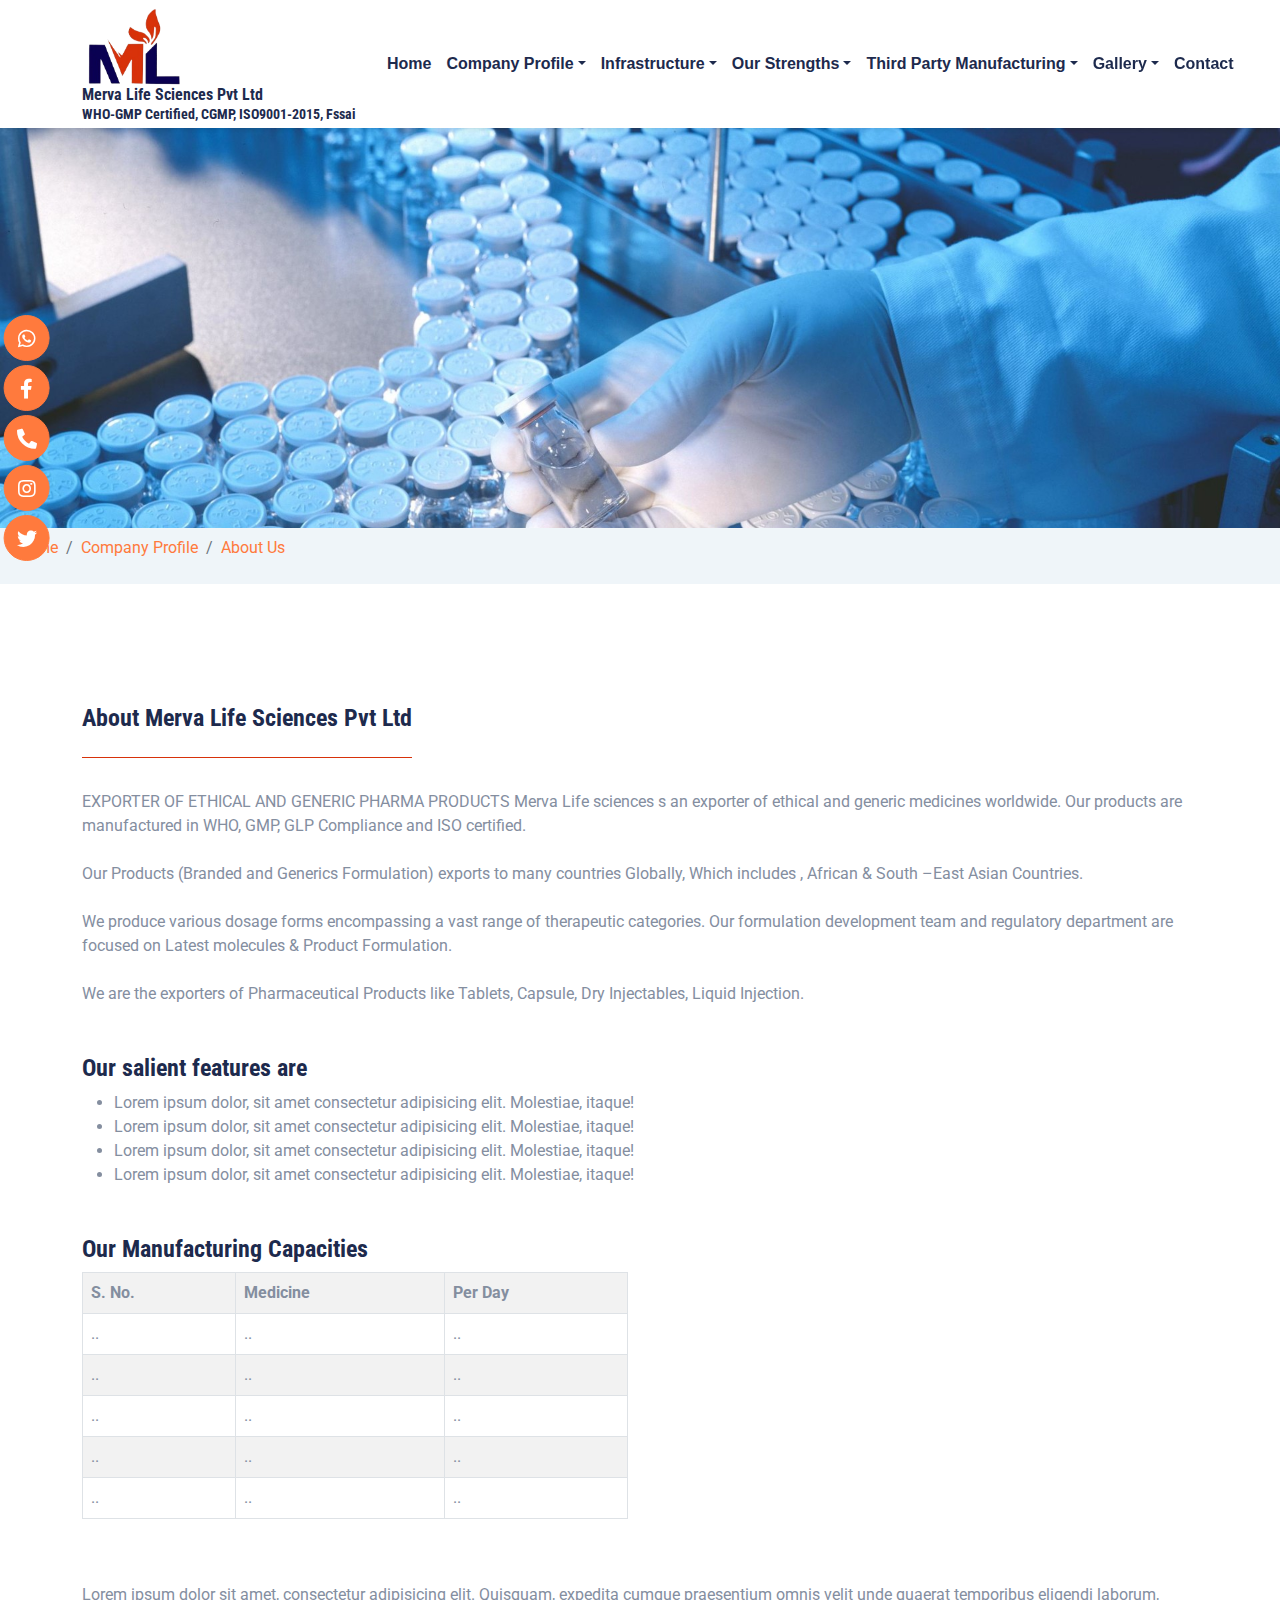
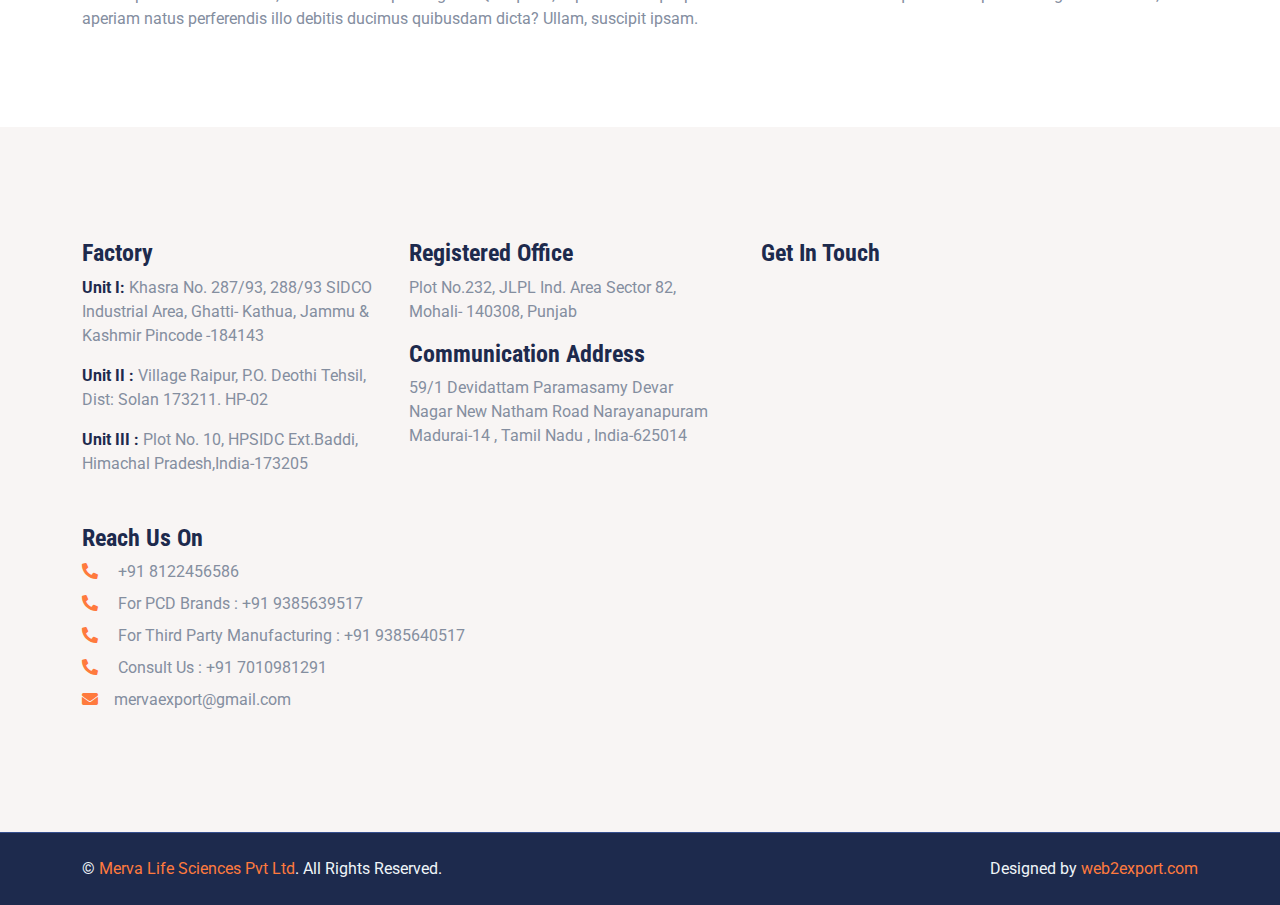
<file: about-us.html>
<!DOCTYPE html>
<html lang="en">

<head>
    <meta charset="utf-8">
    <title>Merva Life Sciences Pvt Ltd</title>
    <meta content="width=device-width, initial-scale=1.0" name="viewport">
    <meta content="Merva Life Sciences Pvt Ltd" name="keywords">
    <meta content="Merva Life Sciences Pvt Ltd" name="description">
    <link rel="stylesheet" href="https://cdnjs.cloudflare.com/ajax/libs/font-awesome/6.7.2/css/all.min.css"
        integrity="sha512-Evv84Mr4kqVGRNSgIGL/F/aIDqQb7xQ2vcrdIwxfjThSH8CSR7PBEakCr51Ck+w+/U6swU2Im1vVX0SVk9ABhg=="
        crossorigin="anonymous" referrerpolicy="no-referrer" />
    <!-- Favicon -->
    <link href="img/favicon.ico" rel="icon">

    <!-- Google Web Fonts -->
    <link rel="preconnect" href="https://fonts.gstatic.com">
    <link
        href="https://fonts.googleapis.com/css2?family=Roboto+Condensed:wght@400;700&family=Roboto:wght@400;700&display=swap"
        rel="stylesheet">

    <!-- Icon Font Stylesheet -->
    <link href="https://cdnjs.cloudflare.com/ajax/libs/font-awesome/5.15.0/css/all.min.css" rel="stylesheet">
    <link href="https://cdn.jsdelivr.net/npm/bootstrap-icons@1.4.1/font/bootstrap-icons.css" rel="stylesheet">

    <!-- Libraries Stylesheet -->
    <link href="lib/owlcarousel/assets/owl.carousel.min.css" rel="stylesheet">
    <link href="lib/tempusdominus/css/tempusdominus-bootstrap-4.min.css" rel="stylesheet" />

    <!-- Customized Bootstrap Stylesheet -->
    <link href="css/bootstrap.min.css" rel="stylesheet">

    <!-- Template Stylesheet -->
    <link href="css/style.css" rel="stylesheet">
    <style>
        .carousel_image {
            /* padding: 1rem 0rem; */
        }

        .carousel_image>img {
            object-fit: cover;
        }

        .carousel_image>img {
            height: 150px !important;
            width: 150px !important;
            border-radius: 50%;
            border: 2px solid rgb(228, 228, 228);
            transform: translateY(0px);
            transition: 0.4s;
        }

        .carousel_image:hover img {
            transform: translateY(-10px);

        }

        .cards_animation {
            transition: 0.3s;
            border: 1px solid transparent;
            transform: translateY(0px);

        }

        .cards_animation:hover {
            transform: translateY(-20px);

        }

        .pro_box {
            height: 250px;
            width: 100%;
            border: 2px solid red;
            overflow: hidden;
        }

        .pro_box>img {
            transition: 0.3s;
            transform: translateY(-10px);

        }

        .cards_animation:hover .pro_box>img {
            transform: translateY(-10px);

            opacity: 0.8;
        }
    </style>
</head>

<body>
    <!-- Topbar Start -->

    <!-- <div class="container-fluid py-2 border-bottom d-none d-lg-block">
        <div class="container">
            <div class="row">
                <div class="col-md-6 text-center text-lg-start mb-2 mb-lg-0">
                    <div class="d-inline-flex align-items-center">
                        <a class="text-decoration-none text-body pe-3" href=""><b class="text-dark">WHO-GMP Certified,
                                CGMP, ISO9001-2015,
                                Fssai</b></a>


                    </div>
                </div>
                <div class="col-md-6 text-center text-lg-end">
                    <div class="d-inline-flex align-items-center">
                        <a class="text-body px-2" href="">
                            <i class="fab fa-facebook-f"></i>
                        </a>
                        <a class="text-body px-2" href="">
                            <i class="fab fa-twitter"></i>
                        </a>
                        <a class="text-body px-2" href="">
                            <i class="fab fa-linkedin-in"></i>
                        </a>
                        <a class="text-body px-2" href="">
                            <i class="fab fa-instagram"></i>
                        </a>
                        <a class="text-body ps-2" href="">
                            <i class="fab fa-youtube"></i>
                        </a>
                    </div>
                </div>
            </div>
        </div>
    </div> -->
    <!-- Topbar End -->


    <!-- Navbar Start -->
    <div class="container-fluid sticky-top bg-white shadow-sm">
        <div class="container">
            <nav class="navbar navbar-expand-lg bg-white navbar-light py-3 py-lg-0">
                <a href="index.html" class="navbar-brand">
                    <div class="">
                        <img src="image/logo/logo.png" height="80px" class="mx-" width="100px"
                            alt="Merva Life Sciences Pvt Ltd">
                        <h6 class="p-0 m-0">Merva Life Sciences Pvt Ltd</h6>
                        <h6 class="p-0 m-0"><small>WHO-GMP Certified, CGMP, ISO9001-2015, Fssai</small></h6>
                    </div>
                </a>
                <button class="navbar-toggler" type="button" data-bs-toggle="collapse" data-bs-target="#navbarCollapse">
                    <span class="navbar-toggler-icon"></span>
                </button>
                <div class="collapse navbar-collapse" id="navbarCollapse">
                    <div class="navbar-nav ms-auto py-0">
                        <a href="index.html" class="nav-item nav-link    ">Home</a>

                        <div class="nav-item    dropdown">
                            <a href="#" class="nav-link dropdown-toggle" data-bs-toggle="dropdown">Company Profile</a>
                            <div class="dropdown-menu m-0">
                                <a href="about-us.html" class="dropdown-item">About Us </a>
                                <a href="detail.html" class="dropdown-item">Brief History and Management</a>
                                <a href="mission-and-vision.html" class="dropdown-item">Mission and Vision</a>
                                <a href="testimonial.html" class="dropdown-item">Director’s Message</a>

                            </div>
                        </div>
                        <div class="nav-item  dropdown">
                            <a href="#" class="nav-link dropdown-toggle" data-bs-toggle="dropdown">Infrastructure</a>
                            <div class="dropdown-menu m-0">
                                <a href="#" class="dropdown-item">Manufacturing Facility</a>
                                <a href="detail.html" class="dropdown-item">Quality</a>
                                <a href="team.html" class="dropdown-item">Research and Development</a>


                            </div>
                        </div>
                        <div class="nav-item  dropdown">
                            <a href="#" class="nav-link dropdown-toggle" data-bs-toggle="dropdown">Our Strengths</a>
                            <div class="dropdown-menu m-0">
                                <a href="#" class="dropdown-item">Business Model</a>

                                <a href="team.html" class="dropdown-item">Our Presence</a>
                                <a href="testimonial.html" class="dropdown-item">Certifications</a>

                            </div>
                        </div>
                        <div class="nav-item  dropdown">
                            <a href="#" class="nav-link dropdown-toggle" data-bs-toggle="dropdown">Third Party
                                Manufacturing</a>
                            <div class="dropdown-menu m-0">
                                <a target="_blank" href="page1.html" class="dropdown-item text-capitalize">Capsules</a>
                                <a target="_blank" href="pdf/DROPS.pdf" class="dropdown-item text-capitalize">Drops</a>
                                <a target="_blank" href="pdf/INJECTION.pdf"
                                    class="dropdown-item text-capitalize">Injection</a>
                                <a target="_blank" href="pdf/lIQUID.pdf"
                                    class="dropdown-item text-capitalize">Liquid</a>
                                <a target="_blank" href="pdf/TABLET.pdf"
                                    class="dropdown-item text-capitalize">Tablet</a>
                                <a target="_blank" href="pdf/VERTINARY INJECTION.pdf"
                                    class="dropdown-item text-capitalize">Vertinary Injection</a>
                                <a target="_blank" href="pdf/VERTINARY LIQUID.pdf"
                                    class="dropdown-item text-capitalize">Vertinary Liquid</a>
                                <a target="_blank" href="pdf/VERTINARY POWDER.pdf"
                                    class="dropdown-item text-capitalize">Vertinary Powder</a>
                                <a target="_blank" href="pdf/VERTINARY TABLET.pdf"
                                    class="dropdown-item text-capitalize">Vertinary Tablet</a>
                                <a target="_blank" href="pdf/Gummy Composition.pdf"
                                    class="dropdown-item text-capitalize">Gummy Composition</a>


                            </div>
                        </div>
                        <div class="nav-item  dropdown">
                            <a href="#" class="nav-link dropdown-toggle" data-bs-toggle="dropdown">Gallery</a>
                            <div class="dropdown-menu m-0">
                                <a href="#" class="dropdown-item text-capitalize">General Gallery</a>
                                <a href="detail.html" class="dropdown-item text-capitalize">Product Gallery</a>


                            </div>
                        </div>
                        <a href="contact.html" class="nav-item nav-link">Contact</a>
                    </div>
                </div>
            </nav>
        </div>
    </div>
    <!-- Navbar End -->



    <section>
        <div class=""
            style="background-image: url(image/banner/1.JPG);height: 400px;width: 100%;background-size: cover;">
        </div>
        <nav class="bg-light py-2 px-3">
            <ol class="breadcrumb">
                <li class="breadcrumb-item"><a href="/">Home</a></li>
                <li class="breadcrumb-item"><a href="#">Company Profile</a></li>
                <li class="breadcrumb-item"><a href="#">About Us</a></li>

            </ol>
        </nav>
    </section>



    <section class="my-6">
        <div class="container">
            <h4 class="d-inline-block  border-bottom border-1 py-4  border-primary ">About Merva Life
                Sciences Pvt Ltd</h4>

            <p class="my-4">EXPORTER OF ETHICAL AND GENERIC PHARMA PRODUCTS Merva Life sciences s an exporter of ethical
                and generic medicines worldwide. Our products are manufactured in WHO, GMP, GLP Compliance and ISO
                certified.</p>
            <p class="my-4">Our Products (Branded and Generics Formulation) exports to many countries Globally, Which
                includes , African & South –East Asian Countries.</p>
            <p class="my-4">We produce various dosage forms encompassing a vast range of therapeutic categories. Our
                formulation development team and regulatory department are focused on Latest molecules & Product
                Formulation.</p>
            <p class="my-4">We are the exporters of Pharmaceutical Products like Tablets, Capsule, Dry Injectables,
                Liquid Injection.</p>

            <div class="my-5">
                <h4> Our salient features are</h4>
                <ul>
                    <li>Lorem ipsum dolor, sit amet consectetur adipisicing elit. Molestiae, itaque!</li>
                    <li>Lorem ipsum dolor, sit amet consectetur adipisicing elit. Molestiae, itaque!</li>
                    <li>Lorem ipsum dolor, sit amet consectetur adipisicing elit. Molestiae, itaque!</li>
                    <li>Lorem ipsum dolor, sit amet consectetur adipisicing elit. Molestiae, itaque!</li>
                </ul>
            </div>
            <div class="row my-5">
                <div class="col-lg-6">
                    <h4>Our Manufacturing Capacities</h4>
                    <table class="table table-striped  table-bordered">
                        <tr>
                            <th>S. No.</th>
                            <th>Medicine</th>
                            <th>Per Day</th>
                        </tr>
                        <tr>
                            <td>..</td>
                            <td>..</td>
                            <td>..</td>
                        </tr>
                        <tr>
                            <td>..</td>
                            <td>..</td>
                            <td>..</td>
                        </tr>
                        <tr>
                            <td>..</td>
                            <td>..</td>
                            <td>..</td>
                        </tr>
                        <tr>
                            <td>..</td>
                            <td>..</td>
                            <td>..</td>
                        </tr>
                        <tr>
                            <td>..</td>
                            <td>..</td>
                            <td>..</td>
                        </tr>

                    </table>
                </div>
            </div>
            <P>Lorem ipsum dolor sit amet, consectetur adipisicing elit. Quisquam, expedita cumque praesentium omnis velit unde quaerat temporibus eligendi laborum, aperiam natus perferendis illo debitis ducimus quibusdam dicta? Ullam, suscipit ipsam.</P>
        </div>
    </section>










    <!-- Footer Start -->
    <div class="container-fluid   mt-5 py-5" style="background-color: #f8f5f4;">
        <div class="container py-5">
            <div class="row g-5">
                <div class="col-lg-7 col-md-7">
                    <div class="row">
                        <div class="col-lg-6 my-3">
                            <h4 class=" ">Factory</h4>
                            <p><b class="text-dark">Unit I:</b> Khasra No. 287/93, 288/93 SIDCO Industrial Area, Ghatti-
                                Kathua, Jammu & Kashmir Pincode -184143</p>
                            <p><b class="text-dark">Unit II :</b> Village Raipur, P.O. Deothi Tehsil, Dist: Solan
                                173211. HP-02</p>
                            <p><b class="text-dark">Unit III :</b> Plot No. 10, HPSIDC Ext.Baddi, Himachal
                                Pradesh,India-173205</p>
                        </div>
                        <div class="col-lg-6 my-3">
                            <h4 class=" "> Registered Office</h4>
                            <p>Plot No.232, JLPL Ind. Area Sector 82, Mohali- 140308, Punjab</p>
                            <div class="  my-3">
                                <h4 class=" "> Communication Address</h4>
                                <p>59/1 Devidattam Paramasamy Devar Nagar New Natham Road Narayanapuram Madurai-14 ,
                                    Tamil Nadu , India-625014</p>
                            </div>
                        </div>

                        <div class="col-lg-12 my-3">
                            <h4 class=" ">Reach Us On</h4>
                            <p class="mb-2"><i class="fa fa-phone-alt text-primary me-3"></i> +91 8122456586 </p>
                            <p class="mb-2"><i class="fa fa-phone-alt text-primary me-3"></i> For PCD Brands : +91
                                9385639517 </p>
                            <p class="mb-2"><i class="fa fa-phone-alt text-primary me-3"></i> For Third Party
                                Manufacturing : +91 9385640517 </p>
                            <p class="mb-2"><i class="fa fa-phone-alt text-primary me-3"></i> Consult Us : +91
                                7010981291 </p>
                            <p class="mb-2"><i class="fa fa-envelope text-primary me-3"></i>mervaexport@gmail.com</p>
                            <div class="d-flex d-sm-none">
                                <a class="btn btn-lg btn-primary btn-lg-square rounded-circle me-2" href="#"><i
                                        class="fab fa-twitter"></i></a>
                                <a class="btn btn-lg btn-primary btn-lg-square rounded-circle me-2" href="#"><i
                                        class="fab fa-facebook-f"></i></a>
                                <a class="btn btn-lg btn-primary btn-lg-square rounded-circle me-2" href="#"><i
                                        class="fab fa-linkedin-in"></i></a>
                                <a class="btn btn-lg btn-primary btn-lg-square rounded-circle" href="#"><i
                                        class="fab fa-instagram"></i></a>
                            </div>
                        </div>
                    </div>
                </div>
                <div class="col-lg-5 col-md-5   ">
                    <h4 class="d-inline-block   mt-3 ">
                        Get In Touch</h4>
                    <iframe
                        src="https://www.google.com/maps/embed?pb=!1m18!1m12!1m3!1d4013074.29019782!2d75.64876363845956!3d10.809943625452718!2m3!1f0!2f0!3f0!3m2!1i1024!2i768!4f13.1!3m3!1m2!1s0x3b00c582b1189633%3A0x559475cc463361f0!2sTamil%20Nadu!5e0!3m2!1sen!2sin!4v1741000482264!5m2!1sen!2sin"
                        width="100%" height="300PX" style="border:0;" allowfullscreen="" loading="lazy"
                        referrerpolicy="no-referrer-when-downgrade"></iframe>

                </div>

            </div>
        </div>
    </div>
    <div class="container-fluid bg-dark text-light border-top border-secondary py-4">
        <div class="container">
            <div class="row g-5">
                <div class="col-md-6 text-center text-md-start">
                    <p class="mb-md-0">&copy; <a class="text-primary" href="#">Merva Life Sciences Pvt Ltd</a>. All
                        Rights Reserved.
                    </p>
                </div>
                <div class="col-md-6 text-center text-md-end">
                    <p class="mb-0">Designed by <a class="text-primary" target="_blank"
                            href="https://web2export.com">web2export.com</a></p>
                </div>
            </div>
        </div>
    </div>
    <!-- Footer End -->

    <span class="position-fixed d-none d-sm-block  top-50  start-0  d-block pb-4 px-4 py- "
        style="z-index: 1;transform: translate(-20%,-50%);">

        <div class="d-block">
            <a class="btn btn-lg btn-primary btn-lg-square my-1 d-block  rounded-circle me-2" href="#"><i
                    class="fa-brands fa-whatsapp"></i></a>
            <a class="btn btn-lg btn-primary btn-lg-square  my-1 d-block rounded-circle me-2" href="#"><i
                    class="fab fa-facebook-f"></i></a>
            <a class="btn btn-lg btn-primary btn-lg-square  my-1 d-block rounded-circle me-2" href="#"><i
                    class="fa fa-phone-alt"></i></a>
            <a class="btn btn-lg btn-primary btn-lg-square  my-1 d-block rounded-circle" href="#"><i
                    class="fab fa-instagram"></i></a>
            <a class="btn btn-lg btn-primary btn-lg-square  my-1 d-block rounded-circle" href="#"><i
                    class="fa-brands fa-twitter"></i></a>
        </div>
    </span>
    <!-- Back to Top -->
    <a href="#" class="btn btn-lg btn-primary btn-lg-square back-to-top"><i class="bi bi-arrow-up"></i></a>


    <!-- JavaScript Libraries -->
    <script src="https://code.jquery.com/jquery-3.4.1.min.js"></script>
    <script src="https://cdn.jsdelivr.net/npm/bootstrap@5.0.0/dist/js/bootstrap.bundle.min.js"></script>
    <script src="lib/easing/easing.min.js"></script>
    <script src="lib/waypoints/waypoints.min.js"></script>
    <script src="lib/owlcarousel/owl.carousel.min.js"></script>
    <script src="lib/tempusdominus/js/moment.min.js"></script>
    <script src="lib/tempusdominus/js/moment-timezone.min.js"></script>
    <script src="lib/tempusdominus/js/tempusdominus-bootstrap-4.min.js"></script>

    <!-- Template Javascript -->
    <script src="js/main.js"></script>

</body>

</html>
</file>
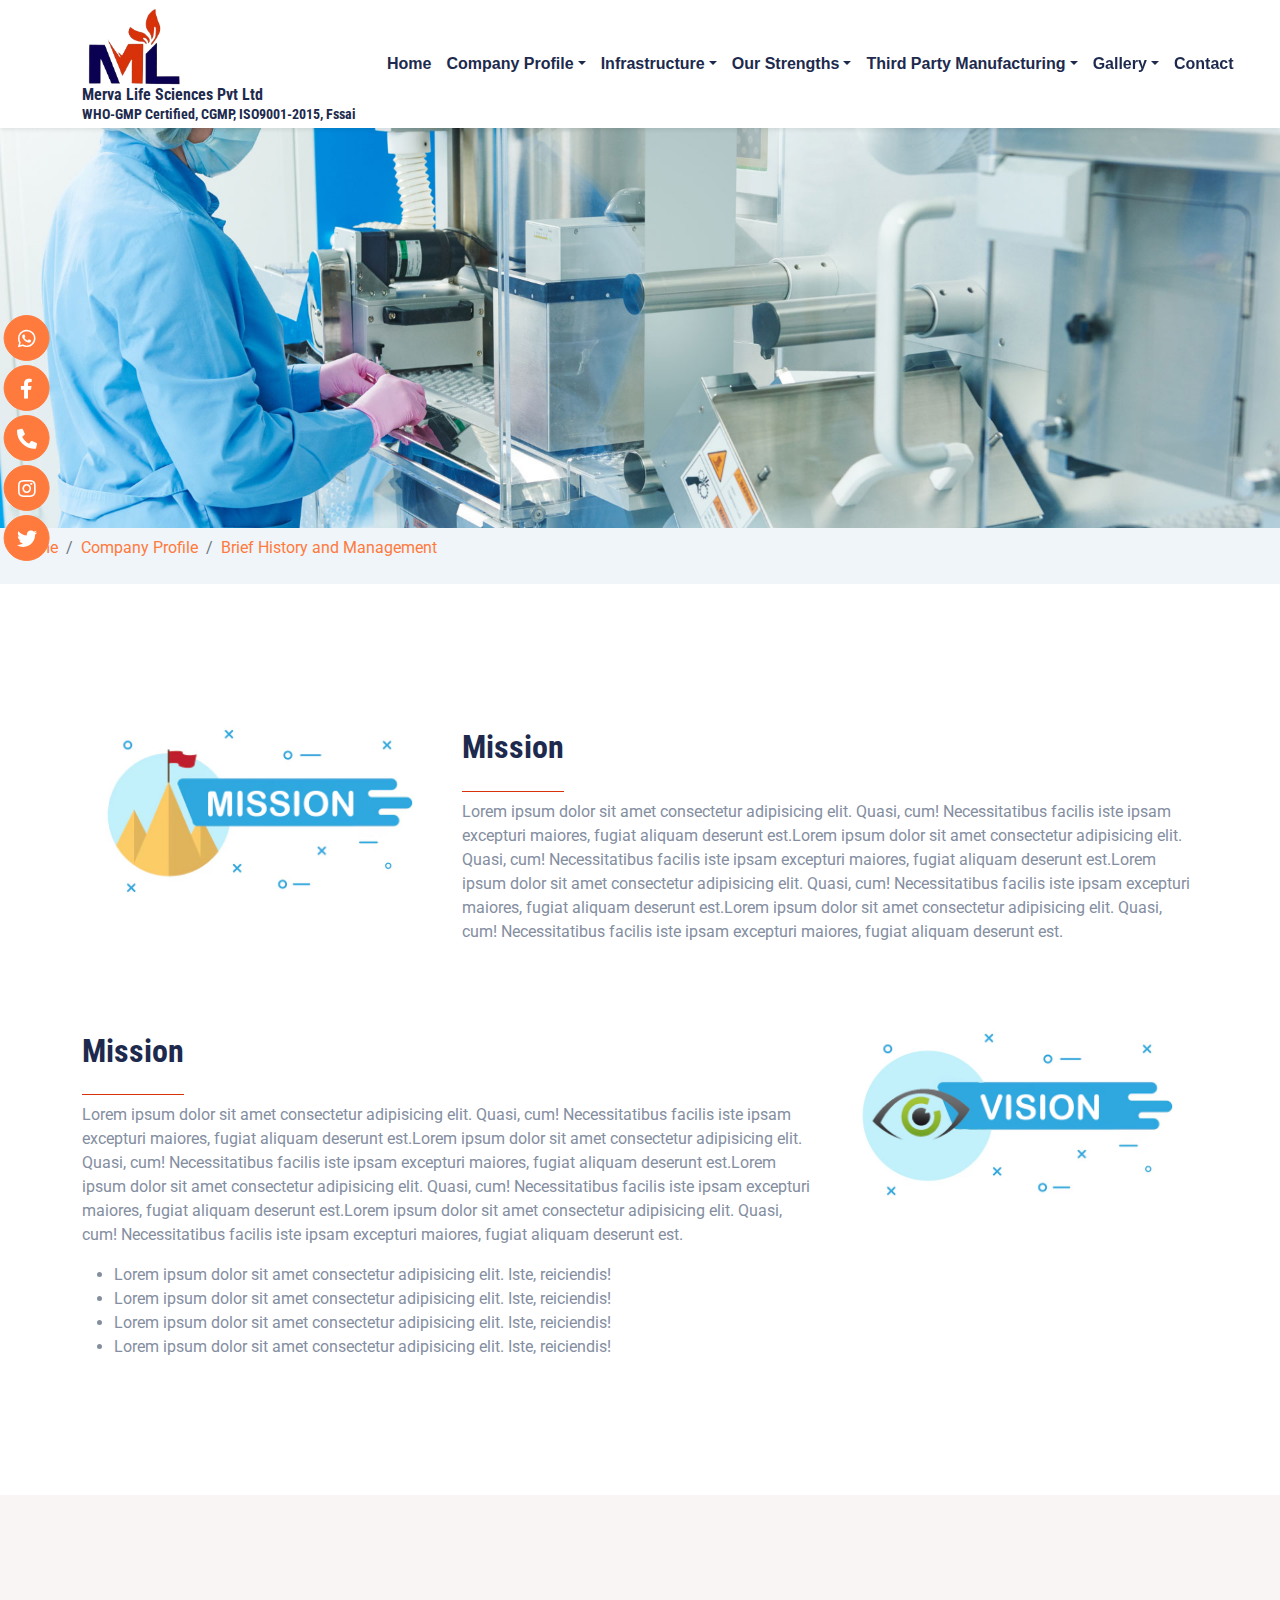
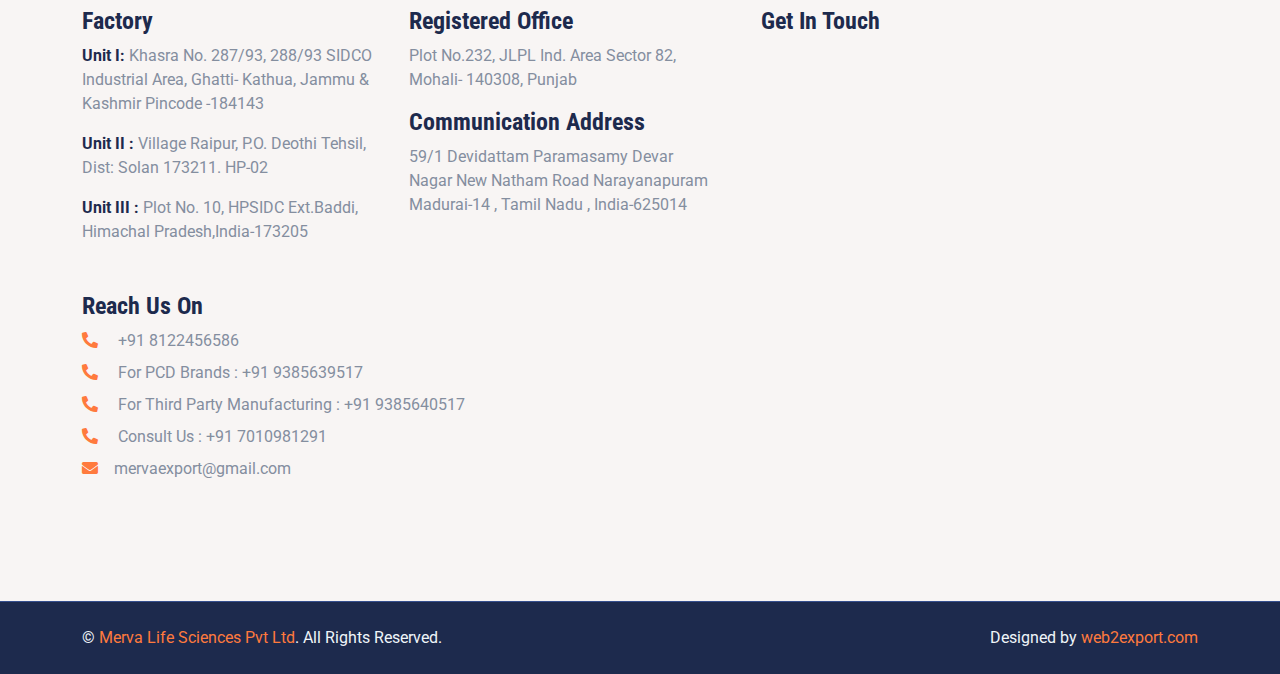
<file: mission-and-vision.html>
<!DOCTYPE html>
<html lang="en">

<head>
    <meta charset="utf-8">
    <title>Merva Life Sciences Pvt Ltd</title>
    <meta content="width=device-width, initial-scale=1.0" name="viewport">
    <meta content="Merva Life Sciences Pvt Ltd" name="keywords">
    <meta content="Merva Life Sciences Pvt Ltd" name="description">
    <link rel="stylesheet" href="https://cdnjs.cloudflare.com/ajax/libs/font-awesome/6.7.2/css/all.min.css"
        integrity="sha512-Evv84Mr4kqVGRNSgIGL/F/aIDqQb7xQ2vcrdIwxfjThSH8CSR7PBEakCr51Ck+w+/U6swU2Im1vVX0SVk9ABhg=="
        crossorigin="anonymous" referrerpolicy="no-referrer" />
    <!-- Favicon -->
    <link href="img/favicon.ico" rel="icon">

    <!-- Google Web Fonts -->
    <link rel="preconnect" href="https://fonts.gstatic.com">
    <link
        href="https://fonts.googleapis.com/css2?family=Roboto+Condensed:wght@400;700&family=Roboto:wght@400;700&display=swap"
        rel="stylesheet">

    <!-- Icon Font Stylesheet -->
    <link href="https://cdnjs.cloudflare.com/ajax/libs/font-awesome/5.15.0/css/all.min.css" rel="stylesheet">
    <link href="https://cdn.jsdelivr.net/npm/bootstrap-icons@1.4.1/font/bootstrap-icons.css" rel="stylesheet">

    <!-- Libraries Stylesheet -->
    <link href="lib/owlcarousel/assets/owl.carousel.min.css" rel="stylesheet">
    <link href="lib/tempusdominus/css/tempusdominus-bootstrap-4.min.css" rel="stylesheet" />

    <!-- Customized Bootstrap Stylesheet -->
    <link href="css/bootstrap.min.css" rel="stylesheet">

    <!-- Template Stylesheet -->
    <link href="css/style.css" rel="stylesheet">
     
</head>

<body>
    <!-- Topbar Start -->

    <!-- <div class="container-fluid py-2 border-bottom d-none d-lg-block">
        <div class="container">
            <div class="row">
                <div class="col-md-6 text-center text-lg-start mb-2 mb-lg-0">
                    <div class="d-inline-flex align-items-center">
                        <a class="text-decoration-none text-body pe-3" href=""><b class="text-dark">WHO-GMP Certified,
                                CGMP, ISO9001-2015,
                                Fssai</b></a>


                    </div>
                </div>
                <div class="col-md-6 text-center text-lg-end">
                    <div class="d-inline-flex align-items-center">
                        <a class="text-body px-2" href="">
                            <i class="fab fa-facebook-f"></i>
                        </a>
                        <a class="text-body px-2" href="">
                            <i class="fab fa-twitter"></i>
                        </a>
                        <a class="text-body px-2" href="">
                            <i class="fab fa-linkedin-in"></i>
                        </a>
                        <a class="text-body px-2" href="">
                            <i class="fab fa-instagram"></i>
                        </a>
                        <a class="text-body ps-2" href="">
                            <i class="fab fa-youtube"></i>
                        </a>
                    </div>
                </div>
            </div>
        </div>
    </div> -->
    <!-- Topbar End -->


    <!-- Navbar Start -->
    <div class="container-fluid sticky-top bg-white shadow-sm">
        <div class="container">
            <nav class="navbar navbar-expand-lg bg-white navbar-light py-3 py-lg-0">
                <a href="index.html" class="navbar-brand">
                    <div class="">
                        <img src="image/logo/logo.png" height="80px" class="mx-" width="100px"
                            alt="Merva Life Sciences Pvt Ltd">
                        <h6 class="p-0 m-0">Merva Life Sciences Pvt Ltd</h6>
                        <h6 class="p-0 m-0"><small>WHO-GMP Certified, CGMP, ISO9001-2015, Fssai</small></h6>
                    </div>
                </a>
                <button class="navbar-toggler" type="button" data-bs-toggle="collapse" data-bs-target="#navbarCollapse">
                    <span class="navbar-toggler-icon"></span>
                </button>
                <div class="collapse navbar-collapse" id="navbarCollapse">
                    <div class="navbar-nav ms-auto py-0">
                        <a href="index.html" class="nav-item nav-link    ">Home</a>

                        <div class="nav-item    dropdown">
                            <a href="#" class="nav-link dropdown-toggle" data-bs-toggle="dropdown">Company Profile</a>
                            <div class="dropdown-menu m-0">
                                <a href="about-us.html" class="dropdown-item">About Us </a>
                                <a href="mission-and-vision.html" class="dropdown-item">Brief History and Management</a>
                                <a href="mission-and-vision.html" class="dropdown-item">Mission and Vision</a>
                                <a href="testimonial.html" class="dropdown-item">Director’s Message</a>

                            </div>
                        </div>
                        <div class="nav-item  dropdown">
                            <a href="#" class="nav-link dropdown-toggle" data-bs-toggle="dropdown">Infrastructure</a>
                            <div class="dropdown-menu m-0">
                                <a href="#" class="dropdown-item">Manufacturing Facility</a>
                                <a href="detail.html" class="dropdown-item">Quality</a>
                                <a href="team.html" class="dropdown-item">Research and Development</a>


                            </div>
                        </div>
                        <div class="nav-item  dropdown">
                            <a href="#" class="nav-link dropdown-toggle" data-bs-toggle="dropdown">Our Strengths</a>
                            <div class="dropdown-menu m-0">
                                <a href="#" class="dropdown-item">Business Model</a>

                                <a href="team.html" class="dropdown-item">Our Presence</a>
                                <a href="testimonial.html" class="dropdown-item">Certifications</a>

                            </div>
                        </div>
                        <div class="nav-item  dropdown">
                            <a href="#" class="nav-link dropdown-toggle" data-bs-toggle="dropdown">Third Party
                                Manufacturing</a>
                            <div class="dropdown-menu m-0">
                                <a target="_blank" href="page1.html" class="dropdown-item text-capitalize">Capsules</a>
                                <a target="_blank" href="pdf/DROPS.pdf" class="dropdown-item text-capitalize">Drops</a>
                                <a target="_blank" href="pdf/INJECTION.pdf"
                                    class="dropdown-item text-capitalize">Injection</a>
                                <a target="_blank" href="pdf/lIQUID.pdf"
                                    class="dropdown-item text-capitalize">Liquid</a>
                                <a target="_blank" href="pdf/TABLET.pdf"
                                    class="dropdown-item text-capitalize">Tablet</a>
                                <a target="_blank" href="pdf/VERTINARY INJECTION.pdf"
                                    class="dropdown-item text-capitalize">Vertinary Injection</a>
                                <a target="_blank" href="pdf/VERTINARY LIQUID.pdf"
                                    class="dropdown-item text-capitalize">Vertinary Liquid</a>
                                <a target="_blank" href="pdf/VERTINARY POWDER.pdf"
                                    class="dropdown-item text-capitalize">Vertinary Powder</a>
                                <a target="_blank" href="pdf/VERTINARY TABLET.pdf"
                                    class="dropdown-item text-capitalize">Vertinary Tablet</a>
                                <a target="_blank" href="pdf/Gummy Composition.pdf"
                                    class="dropdown-item text-capitalize">Gummy Composition</a>


                            </div>
                        </div>
                        <div class="nav-item  dropdown">
                            <a href="#" class="nav-link dropdown-toggle" data-bs-toggle="dropdown">Gallery</a>
                            <div class="dropdown-menu m-0">
                                <a href="#" class="dropdown-item text-capitalize">General Gallery</a>
                                <a href="detail.html" class="dropdown-item text-capitalize">Product Gallery</a>


                            </div>
                        </div>
                        <a href="contact.html" class="nav-item nav-link">Contact</a>
                    </div>
                </div>
            </nav>
        </div>
    </div>
    <!-- Navbar End -->



    <section>
        <div class=""
            style="background-image: url(image/banner/p1.jpg);height: 400px;width: 100%;background-size: cover;background-position: center;">
        </div>
        <nav class="bg-light py-2 px-3">
            <ol class="breadcrumb">
                <li class="breadcrumb-item"><a href="/">Home</a></li>
                <li class="breadcrumb-item"><a href="#">Company Profile</a></li>
                <li class="breadcrumb-item"><a href="#">Brief History and Management</a></li>

            </ol>
        </nav>
    </section>



    <section class="my-6">
         <div class="container">
            <div class="row">
                <div class="col-lg-4 my-4">
  
                    <img src="image/banner/mission.jpg" height="auto" width="100%" alt="">
                </div>
                <div class="col-lg-8 my-4">
                    <h2 class="d-inline-block  border-bottom border-1 py-4  border-primary ">Mission</h2>
                    <p>Lorem ipsum dolor sit amet consectetur adipisicing elit. Quasi, cum! Necessitatibus facilis iste ipsam excepturi maiores, fugiat aliquam deserunt est.Lorem ipsum dolor sit amet consectetur adipisicing elit. Quasi, cum! Necessitatibus facilis iste ipsam excepturi maiores, fugiat aliquam deserunt est.Lorem ipsum dolor sit amet consectetur adipisicing elit. Quasi, cum! Necessitatibus facilis iste ipsam excepturi maiores, fugiat aliquam deserunt est.Lorem ipsum dolor sit amet consectetur adipisicing elit. Quasi, cum! Necessitatibus facilis iste ipsam excepturi maiores, fugiat aliquam deserunt est.</p>
                </div>
            </div>
            <div class="row">
                
                <div class="col-lg-8 my-4">
                    <h2 class="d-inline-block  border-bottom border-1 py-4  border-primary ">Mission</h2>
                    <p>Lorem ipsum dolor sit amet consectetur adipisicing elit. Quasi, cum! Necessitatibus facilis iste ipsam excepturi maiores, fugiat aliquam deserunt est.Lorem ipsum dolor sit amet consectetur adipisicing elit. Quasi, cum! Necessitatibus facilis iste ipsam excepturi maiores, fugiat aliquam deserunt est.Lorem ipsum dolor sit amet consectetur adipisicing elit. Quasi, cum! Necessitatibus facilis iste ipsam excepturi maiores, fugiat aliquam deserunt est.Lorem ipsum dolor sit amet consectetur adipisicing elit. Quasi, cum! Necessitatibus facilis iste ipsam excepturi maiores, fugiat aliquam deserunt est.</p>
                    <ul>
                        <li>Lorem ipsum dolor sit amet consectetur adipisicing elit. Iste, reiciendis!</li>
                        <li>Lorem ipsum dolor sit amet consectetur adipisicing elit. Iste, reiciendis!</li>
                        <li>Lorem ipsum dolor sit amet consectetur adipisicing elit. Iste, reiciendis!</li>
                        <li>Lorem ipsum dolor sit amet consectetur adipisicing elit. Iste, reiciendis!</li>
                    </ul>
                </div>
                <div class="col-lg-4 my-4">
  
                    <img src="image/banner/vision.jpg" height="auto" width="100%" alt="">
                </div>
            </div>
         </div>
    </section>










    <!-- Footer Start -->
    <div class="container-fluid   mt-5 py-5" style="background-color: #f8f5f4;">
        <div class="container py-5">
            <div class="row g-5">
                <div class="col-lg-7 col-md-7">
                    <div class="row">
                        <div class="col-lg-6 my-3">
                            <h4 class=" ">Factory</h4>
                            <p><b class="text-dark">Unit I:</b> Khasra No. 287/93, 288/93 SIDCO Industrial Area, Ghatti-
                                Kathua, Jammu & Kashmir Pincode -184143</p>
                            <p><b class="text-dark">Unit II :</b> Village Raipur, P.O. Deothi Tehsil, Dist: Solan
                                173211. HP-02</p>
                            <p><b class="text-dark">Unit III :</b> Plot No. 10, HPSIDC Ext.Baddi, Himachal
                                Pradesh,India-173205</p>
                        </div>
                        <div class="col-lg-6 my-3">
                            <h4 class=" "> Registered Office</h4>
                            <p>Plot No.232, JLPL Ind. Area Sector 82, Mohali- 140308, Punjab</p>
                            <div class="  my-3">
                                <h4 class=" "> Communication Address</h4>
                                <p>59/1 Devidattam Paramasamy Devar Nagar New Natham Road Narayanapuram Madurai-14 ,
                                    Tamil Nadu , India-625014</p>
                            </div>
                        </div>

                        <div class="col-lg-12 my-3">
                            <h4 class=" ">Reach Us On</h4>
                            <p class="mb-2"><i class="fa fa-phone-alt text-primary me-3"></i> +91 8122456586 </p>
                            <p class="mb-2"><i class="fa fa-phone-alt text-primary me-3"></i> For PCD Brands : +91
                                9385639517 </p>
                            <p class="mb-2"><i class="fa fa-phone-alt text-primary me-3"></i> For Third Party
                                Manufacturing : +91 9385640517 </p>
                            <p class="mb-2"><i class="fa fa-phone-alt text-primary me-3"></i> Consult Us : +91
                                7010981291 </p>
                            <p class="mb-2"><i class="fa fa-envelope text-primary me-3"></i>mervaexport@gmail.com</p>
                            <div class="d-flex d-sm-none">
                                <a class="btn btn-lg btn-primary btn-lg-square rounded-circle me-2" href="#"><i
                                        class="fab fa-twitter"></i></a>
                                <a class="btn btn-lg btn-primary btn-lg-square rounded-circle me-2" href="#"><i
                                        class="fab fa-facebook-f"></i></a>
                                <a class="btn btn-lg btn-primary btn-lg-square rounded-circle me-2" href="#"><i
                                        class="fab fa-linkedin-in"></i></a>
                                <a class="btn btn-lg btn-primary btn-lg-square rounded-circle" href="#"><i
                                        class="fab fa-instagram"></i></a>
                            </div>
                        </div>
                    </div>
                </div>
                <div class="col-lg-5 col-md-5   ">
                    <h4 class="d-inline-block   mt-3 ">
                        Get In Touch</h4>
                    <iframe
                        src="https://www.google.com/maps/embed?pb=!1m18!1m12!1m3!1d4013074.29019782!2d75.64876363845956!3d10.809943625452718!2m3!1f0!2f0!3f0!3m2!1i1024!2i768!4f13.1!3m3!1m2!1s0x3b00c582b1189633%3A0x559475cc463361f0!2sTamil%20Nadu!5e0!3m2!1sen!2sin!4v1741000482264!5m2!1sen!2sin"
                        width="100%" height="300PX" style="border:0;" allowfullscreen="" loading="lazy"
                        referrerpolicy="no-referrer-when-downgrade"></iframe>

                </div>

            </div>
        </div>
    </div>
    <div class="container-fluid bg-dark text-light border-top border-secondary py-4">
        <div class="container">
            <div class="row g-5">
                <div class="col-md-6 text-center text-md-start">
                    <p class="mb-md-0">&copy; <a class="text-primary" href="#">Merva Life Sciences Pvt Ltd</a>. All
                        Rights Reserved.
                    </p>
                </div>
                <div class="col-md-6 text-center text-md-end">
                    <p class="mb-0">Designed by <a class="text-primary" target="_blank"
                            href="https://web2export.com">web2export.com</a></p>
                </div>
            </div>
        </div>
    </div>
    <!-- Footer End -->

    <span class="position-fixed d-none d-sm-block  top-50  start-0  d-block pb-4 px-4 py- "
        style="z-index: 1;transform: translate(-20%,-50%);">

        <div class="d-block">
            <a class="btn btn-lg btn-primary btn-lg-square my-1 d-block  rounded-circle me-2" href="#"><i
                    class="fa-brands fa-whatsapp"></i></a>
            <a class="btn btn-lg btn-primary btn-lg-square  my-1 d-block rounded-circle me-2" href="#"><i
                    class="fab fa-facebook-f"></i></a>
            <a class="btn btn-lg btn-primary btn-lg-square  my-1 d-block rounded-circle me-2" href="#"><i
                    class="fa fa-phone-alt"></i></a>
            <a class="btn btn-lg btn-primary btn-lg-square  my-1 d-block rounded-circle" href="#"><i
                    class="fab fa-instagram"></i></a>
            <a class="btn btn-lg btn-primary btn-lg-square  my-1 d-block rounded-circle" href="#"><i
                    class="fa-brands fa-twitter"></i></a>
        </div>
    </span>
    <!-- Back to Top -->
    <a href="#" class="btn btn-lg btn-primary btn-lg-square back-to-top"><i class="bi bi-arrow-up"></i></a>


    <!-- JavaScript Libraries -->
    <script src="https://code.jquery.com/jquery-3.4.1.min.js"></script>
    <script src="https://cdn.jsdelivr.net/npm/bootstrap@5.0.0/dist/js/bootstrap.bundle.min.js"></script>
    <script src="lib/easing/easing.min.js"></script>
    <script src="lib/waypoints/waypoints.min.js"></script>
    <script src="lib/owlcarousel/owl.carousel.min.js"></script>
    <script src="lib/tempusdominus/js/moment.min.js"></script>
    <script src="lib/tempusdominus/js/moment-timezone.min.js"></script>
    <script src="lib/tempusdominus/js/tempusdominus-bootstrap-4.min.js"></script>

    <!-- Template Javascript -->
    <script src="js/main.js"></script>

</body>

</html>
</file>
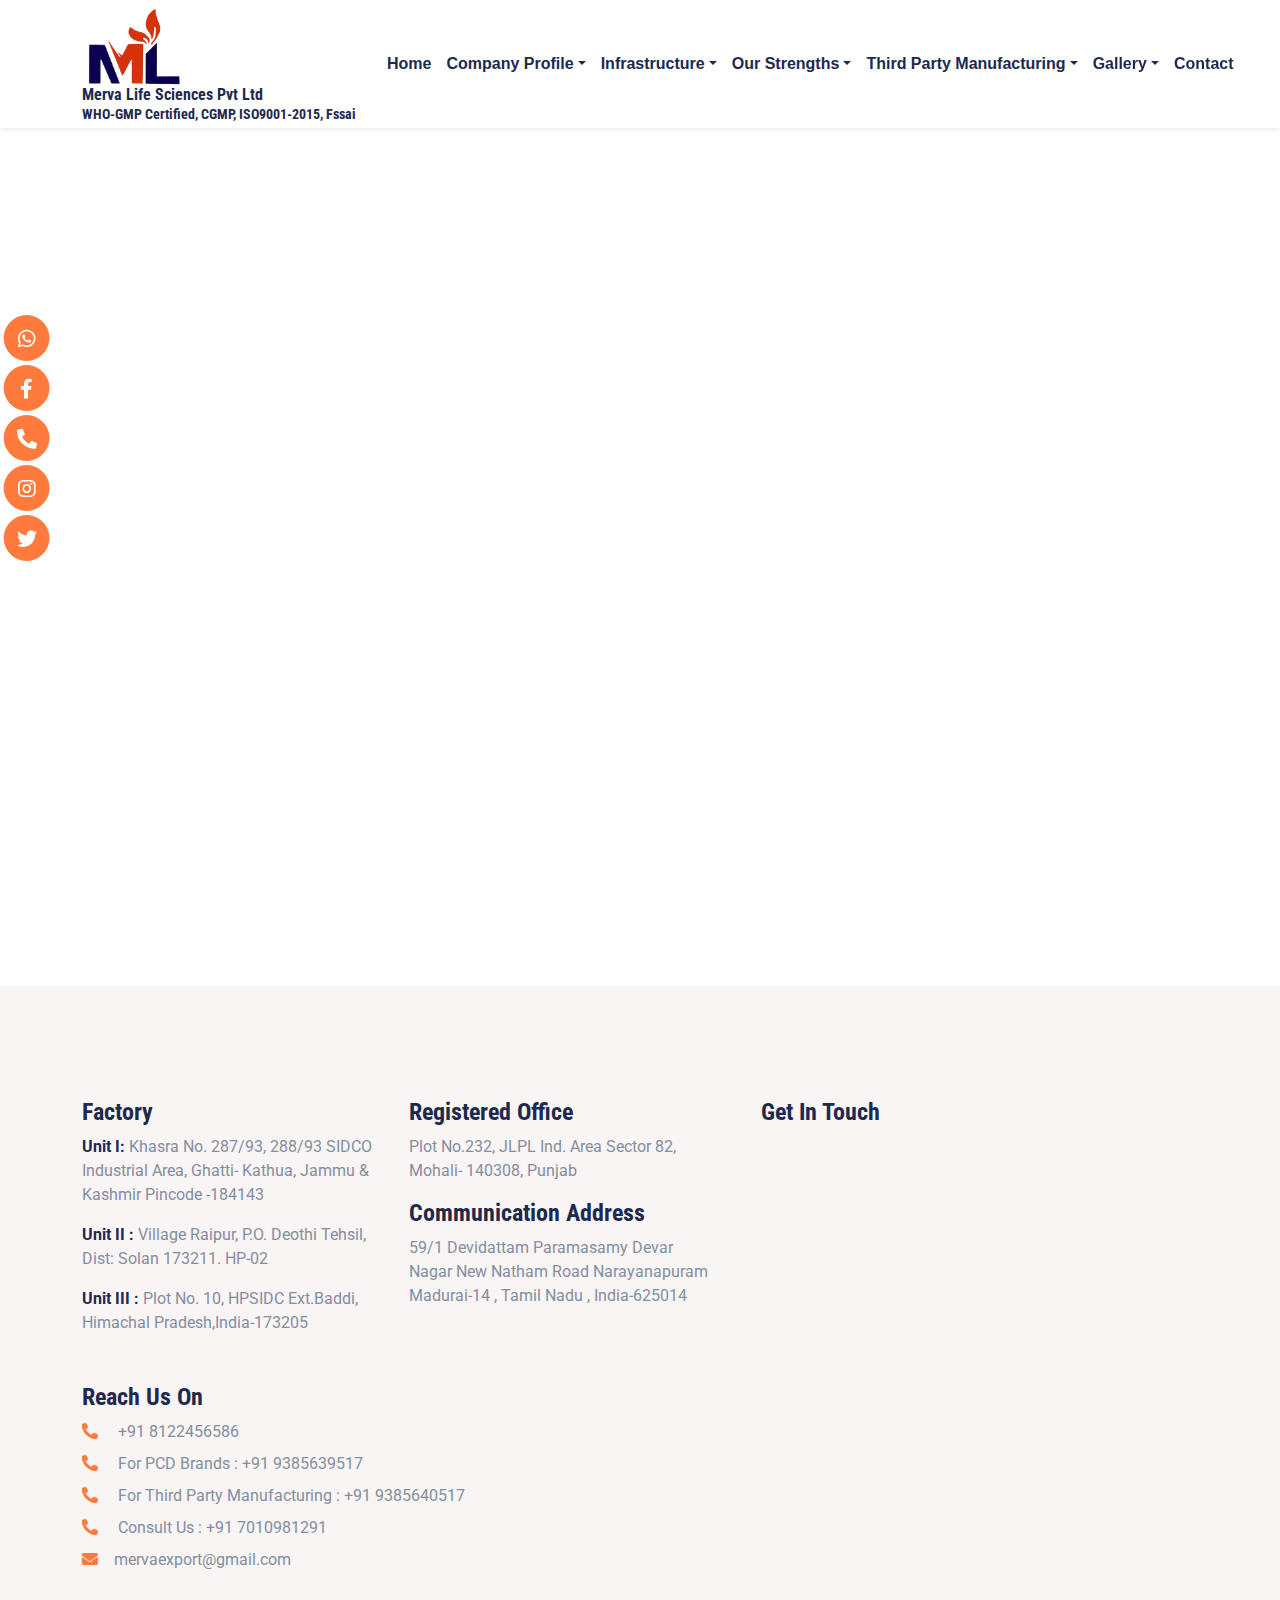
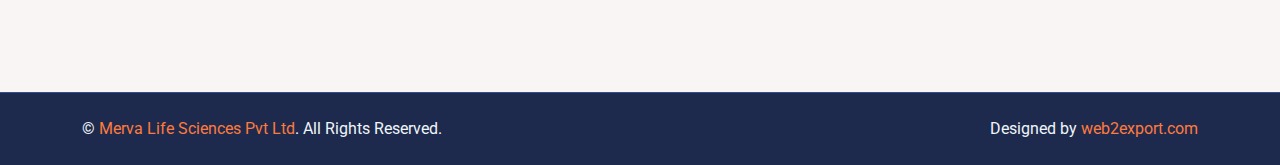
<file: page1.html>
<!DOCTYPE html>
<html lang="en">

<head>
    <meta charset="utf-8">
    <title>Merva Life Sciences Pvt Ltd</title>
    <meta content="width=device-width, initial-scale=1.0" name="viewport">
    <meta content="Merva Life Sciences Pvt Ltd" name="keywords">
    <meta content="Merva Life Sciences Pvt Ltd" name="description">
    <link rel="stylesheet" href="https://cdnjs.cloudflare.com/ajax/libs/font-awesome/6.7.2/css/all.min.css" integrity="sha512-Evv84Mr4kqVGRNSgIGL/F/aIDqQb7xQ2vcrdIwxfjThSH8CSR7PBEakCr51Ck+w+/U6swU2Im1vVX0SVk9ABhg==" crossorigin="anonymous" referrerpolicy="no-referrer" />
    <!-- Favicon -->
    <link href="img/favicon.ico" rel="icon">

    <!-- Google Web Fonts -->
    <link rel="preconnect" href="https://fonts.gstatic.com">
    <link
        href="https://fonts.googleapis.com/css2?family=Roboto+Condensed:wght@400;700&family=Roboto:wght@400;700&display=swap"
        rel="stylesheet">

    <!-- Icon Font Stylesheet -->
    <link href="https://cdnjs.cloudflare.com/ajax/libs/font-awesome/5.15.0/css/all.min.css" rel="stylesheet">
    <link href="https://cdn.jsdelivr.net/npm/bootstrap-icons@1.4.1/font/bootstrap-icons.css" rel="stylesheet">

    <!-- Libraries Stylesheet -->
    <link href="lib/owlcarousel/assets/owl.carousel.min.css" rel="stylesheet">
    <link href="lib/tempusdominus/css/tempusdominus-bootstrap-4.min.css" rel="stylesheet" />

    <!-- Customized Bootstrap Stylesheet -->
    <link href="css/bootstrap.min.css" rel="stylesheet">

    <!-- Template Stylesheet -->
    <link href="css/style.css" rel="stylesheet">
    <style>
        .carousel_image {
            /* padding: 1rem 0rem; */
        }

        .carousel_image>img {
            object-fit: cover;
        }

        .carousel_image>img {
            height: 150px !important;
            width: 150px !important;
            border-radius: 50%;
            border: 2px solid rgb(228, 228, 228);
            transform: translateY(0px);
            transition: 0.4s;
        }

        .carousel_image:hover img {
            transform: translateY(-10px);

        }

        .cards_animation {
            transition: 0.3s;
            border: 1px solid transparent;
            transform: translateY(0px);

        }

        .cards_animation:hover {
            transform: translateY(-20px);

        }

        .pro_box {
            height: 250px;
            width: 100%;
            border: 2px solid red;
            overflow: hidden;
        }

        .pro_box>img {
            transition: 0.3s;
            transform: translateY(-10px);

        }

        .cards_animation:hover .pro_box>img {
            transform: translateY(-10px);

            opacity: 0.8;
        }
    </style>
</head>

<body>
    <!-- Topbar Start -->

    <!-- <div class="container-fluid py-2 border-bottom d-none d-lg-block">
        <div class="container">
            <div class="row">
                <div class="col-md-6 text-center text-lg-start mb-2 mb-lg-0">
                    <div class="d-inline-flex align-items-center">
                        <a class="text-decoration-none text-body pe-3" href=""><b class="text-dark">WHO-GMP Certified,
                                CGMP, ISO9001-2015,
                                Fssai</b></a>


                    </div>
                </div>
                <div class="col-md-6 text-center text-lg-end">
                    <div class="d-inline-flex align-items-center">
                        <a class="text-body px-2" href="">
                            <i class="fab fa-facebook-f"></i>
                        </a>
                        <a class="text-body px-2" href="">
                            <i class="fab fa-twitter"></i>
                        </a>
                        <a class="text-body px-2" href="">
                            <i class="fab fa-linkedin-in"></i>
                        </a>
                        <a class="text-body px-2" href="">
                            <i class="fab fa-instagram"></i>
                        </a>
                        <a class="text-body ps-2" href="">
                            <i class="fab fa-youtube"></i>
                        </a>
                    </div>
                </div>
            </div>
        </div>
    </div> -->
    <!-- Topbar End -->


    <!-- Navbar Start -->
    <div class="container-fluid sticky-top bg-white shadow-sm">
        <div class="container">
            <nav class="navbar navbar-expand-lg bg-white navbar-light py-3 py-lg-0">
                <a href="index.html" class="navbar-brand">
                    <div class="">
                        <img src="image/logo/logo.png" height="80px" class="mx-" width="100px" alt="Merva Life Sciences Pvt Ltd">
                        <h6 class="p-0 m-0">Merva Life Sciences Pvt Ltd</h6>
                        <h6 class="p-0 m-0"><small>WHO-GMP Certified, CGMP, ISO9001-2015, Fssai</small></h6>
                    </div>
                </a>
                <button class="navbar-toggler" type="button" data-bs-toggle="collapse" data-bs-target="#navbarCollapse">
                    <span class="navbar-toggler-icon"></span>
                </button>
                <div class="collapse navbar-collapse" id="navbarCollapse">
                    <div class="navbar-nav ms-auto py-0">
                        <a href="index.html" class="nav-item nav-link    ">Home</a>

                        <div class="nav-item    dropdown">
                            <a href="#" class="nav-link dropdown-toggle" data-bs-toggle="dropdown">Company Profile</a>
                            <div class="dropdown-menu m-0">
                                <a href="#" class="dropdown-item">About Us </a>
                                <a href="detail.html" class="dropdown-item">Brief History and Management</a>
                                <a href="team.html" class="dropdown-item">Mission and Vision</a>
                                <a href="testimonial.html" class="dropdown-item">Director’s Message</a>

                            </div>
                        </div>
                        <div class="nav-item  dropdown">
                            <a href="#" class="nav-link dropdown-toggle" data-bs-toggle="dropdown">Infrastructure</a>
                            <div class="dropdown-menu m-0">
                                <a href="#" class="dropdown-item">Manufacturing Facility</a>
                                <a href="detail.html" class="dropdown-item">Quality</a>
                                <a href="team.html" class="dropdown-item">Research and Development</a>
                            

                            </div>
                        </div>
                        <div class="nav-item  dropdown">
                            <a href="#" class="nav-link dropdown-toggle" data-bs-toggle="dropdown">Our Strengths</a>
                            <div class="dropdown-menu m-0">
                                <a href="#" class="dropdown-item">Business Model</a>
                               
                                <a href="team.html" class="dropdown-item">Our Presence</a>
                                <a href="testimonial.html" class="dropdown-item">Certifications</a>

                            </div>
                        </div>
                        <div class="nav-item  dropdown">
                            <a href="#" class="nav-link dropdown-toggle" data-bs-toggle="dropdown">Third Party Manufacturing</a>
                            <div class="dropdown-menu m-0">
                                <a target="_blank" href="pdf/CAPSULES.pdf" class="dropdown-item text-capitalize">Capsules</a>
                                <a target="_blank" href="pdf/DROPS.pdf" class="dropdown-item text-capitalize">Drops</a>
                                <a target="_blank" href="pdf/INJECTION.pdf" class="dropdown-item text-capitalize">Injection</a>
                                <a target="_blank" href="pdf/lIQUID.pdf" class="dropdown-item text-capitalize">Liquid</a>
                                <a target="_blank" href="pdf/TABLET.pdf" class="dropdown-item text-capitalize">Tablet</a>
                                <a target="_blank" href="pdf/VERTINARY INJECTION.pdf" class="dropdown-item text-capitalize">Vertinary Injection</a>
                                <a target="_blank" href="pdf/VERTINARY LIQUID.pdf" class="dropdown-item text-capitalize">Vertinary Liquid</a>
                                <a target="_blank" href="pdf/VERTINARY POWDER.pdf" class="dropdown-item text-capitalize">Vertinary Powder</a>
                                <a target="_blank" href="pdf/VERTINARY TABLET.pdf" class="dropdown-item text-capitalize">Vertinary Tablet</a>
                                <a target="_blank" href="pdf/Gummy Composition.pdf" class="dropdown-item text-capitalize">Gummy Composition</a>
                                

                            </div>
                        </div>
                        <div class="nav-item  dropdown">
                            <a href="#" class="nav-link dropdown-toggle" data-bs-toggle="dropdown">Gallery</a>
                            <div class="dropdown-menu m-0">
                                <a href="#" class="dropdown-item text-capitalize">General Gallery</a>
                                <a href="detail.html" class="dropdown-item text-capitalize">Product Gallery</a>


                            </div>
                        </div>
                        <a href="contact.html" class="nav-item nav-link">Contact</a>
                    </div>
                </div>
            </nav>
        </div>
    </div>
    <!-- Navbar End -->


<div class="" style="height: 90vh;width: 100%;">
 <iframe src="pdf/CAPSULES.pdf" height="100%" width="100%" frameborder="0"></iframe>

</div>    
   
    <!-- Team End -->
    <!-- Footer Start -->
    <div class="container-fluid   mt-5 py-5" style="background-color: #f8f5f4;">
        <div class="container py-5">
            <div class="row g-5">
                <div class="col-lg-7 col-md-7">
                    <div class="row">
                        <div class="col-lg-6 my-3">
                            <h4 class=" ">Factory</h4>
                            <p><b class="text-dark">Unit I:</b>   Khasra No. 287/93, 288/93 SIDCO Industrial Area, Ghatti- Kathua, Jammu & Kashmir Pincode -184143</p>
                            <p><b class="text-dark">Unit II :</b>   Village Raipur, P.O. Deothi Tehsil, Dist: Solan 173211. HP-02</p>
                            <p><b class="text-dark">Unit III :</b>       Plot No. 10, HPSIDC Ext.Baddi, Himachal Pradesh,India-173205</p>
                        </div>
                        <div class="col-lg-6 my-3">
                            <h4 class=" ">  Registered Office</h4>
                            <p>Plot No.232, JLPL Ind. Area Sector 82, Mohali- 140308, Punjab</p>
                            <div class="  my-3">
                                <h4 class=" "> Communication Address</h4>
                                <p>59/1 Devidattam Paramasamy Devar Nagar New Natham Road Narayanapuram Madurai-14 , Tamil Nadu , India-625014</p>
                            </div>
                        </div>
                       
                        <div class="col-lg-12 my-3">
                            <h4 class=" ">Reach Us On</h4>
                            <p class="mb-2"><i class="fa fa-phone-alt text-primary me-3"></i> +91 8122456586 </p>
                            <p class="mb-2"><i class="fa fa-phone-alt text-primary me-3"></i> For PCD Brands : +91 9385639517  </p>
                            <p class="mb-2"><i class="fa fa-phone-alt text-primary me-3"></i> For Third Party Manufacturing : +91 9385640517 </p>
                            <p class="mb-2"><i class="fa fa-phone-alt text-primary me-3"></i> Consult Us : +91 7010981291 </p>
                            <p class="mb-2"><i class="fa fa-envelope text-primary me-3"></i>mervaexport@gmail.com</p>
                            <div class="d-flex d-sm-none">
                                <a class="btn btn-lg btn-primary btn-lg-square rounded-circle me-2" href="#"><i
                                        class="fab fa-twitter"></i></a>
                                <a class="btn btn-lg btn-primary btn-lg-square rounded-circle me-2" href="#"><i
                                        class="fab fa-facebook-f"></i></a>
                                <a class="btn btn-lg btn-primary btn-lg-square rounded-circle me-2" href="#"><i
                                        class="fab fa-linkedin-in"></i></a>
                                <a class="btn btn-lg btn-primary btn-lg-square rounded-circle" href="#"><i
                                        class="fab fa-instagram"></i></a>
                            </div>
                        </div>
                    </div>
                </div>
                <div class="col-lg-5 col-md-5   ">
                    <h4 class="d-inline-block   mt-3 ">
                        Get In Touch</h4>
                        <iframe src="https://www.google.com/maps/embed?pb=!1m18!1m12!1m3!1d4013074.29019782!2d75.64876363845956!3d10.809943625452718!2m3!1f0!2f0!3f0!3m2!1i1024!2i768!4f13.1!3m3!1m2!1s0x3b00c582b1189633%3A0x559475cc463361f0!2sTamil%20Nadu!5e0!3m2!1sen!2sin!4v1741000482264!5m2!1sen!2sin" width="100%" height="300PX" style="border:0;" allowfullscreen="" loading="lazy" referrerpolicy="no-referrer-when-downgrade"></iframe>
                        
                </div>

            </div>
        </div>
    </div>
    <div class="container-fluid bg-dark text-light border-top border-secondary py-4">
        <div class="container">
            <div class="row g-5">
                <div class="col-md-6 text-center text-md-start">
                    <p class="mb-md-0">&copy; <a class="text-primary" href="#">Merva Life Sciences Pvt Ltd</a>. All Rights Reserved.
                    </p>
                </div>
                <div class="col-md-6 text-center text-md-end">
                    <p class="mb-0">Designed by <a class="text-primary" target="_blank" href="https://web2export.com">web2export.com</a></p>
                </div>
            </div>
        </div>
    </div>
    <!-- Footer End -->

    <span class="position-fixed d-none d-sm-block  top-50  start-0  d-block pb-4 px-4 py- " style="z-index: 1;transform: translate(-20%,-50%);">
       
        <div class="d-block">
            <a class="btn btn-lg btn-primary btn-lg-square my-1 d-block  rounded-circle me-2" href="#"><i class="fa-brands fa-whatsapp"></i></a>
            <a class="btn btn-lg btn-primary btn-lg-square  my-1 d-block rounded-circle me-2" href="#"><i
                    class="fab fa-facebook-f"></i></a>
            <a class="btn btn-lg btn-primary btn-lg-square  my-1 d-block rounded-circle me-2" href="#"><i
                    class="fa fa-phone-alt"></i></a>
            <a class="btn btn-lg btn-primary btn-lg-square  my-1 d-block rounded-circle" href="#"><i
                    class="fab fa-instagram"></i></a>
            <a class="btn btn-lg btn-primary btn-lg-square  my-1 d-block rounded-circle" href="#"><i class="fa-brands fa-twitter"></i></a>
        </div>
    </span>
    <!-- Back to Top -->
    <a href="#" class="btn btn-lg btn-primary btn-lg-square back-to-top"><i class="bi bi-arrow-up"></i></a>


    <!-- JavaScript Libraries -->
    <script src="https://code.jquery.com/jquery-3.4.1.min.js"></script>
    <script src="https://cdn.jsdelivr.net/npm/bootstrap@5.0.0/dist/js/bootstrap.bundle.min.js"></script>
    <script src="lib/easing/easing.min.js"></script>
    <script src="lib/waypoints/waypoints.min.js"></script>
    <script src="lib/owlcarousel/owl.carousel.min.js"></script>
    <script src="lib/tempusdominus/js/moment.min.js"></script>
    <script src="lib/tempusdominus/js/moment-timezone.min.js"></script>
    <script src="lib/tempusdominus/js/tempusdominus-bootstrap-4.min.js"></script>

    <!-- Template Javascript -->
    <script src="js/main.js"></script>
  
</body>

</html>
</file>
<file: css/style.css>
/********** Template CSS **********/
:root {
    --primary: #ff7a3d;
    --secondary: #354F8E;
    --light: #EFF5F9;
    --dark: #1D2A4D;
}

.btn {
    font-weight: 700;
    transition: .5s;
}

.btn:hover {
    -webkit-box-shadow: 0 8px 6px -6px #555555;
    -moz-box-shadow: 0 8px 6px -6px #555555;
    box-shadow: 0 8px 6px -6px #555555;
}

.btn-primary {
    color: #FFFFFF;
}

.btn-square {
    width: 36px;
    height: 36px;
}

.btn-sm-square {
    width: 28px;
    height: 28px;
}

.btn-lg-square {
    width: 46px;
    height: 46px;
}

.btn-square,
.btn-sm-square,
.btn-lg-square {
    padding-left: 0;
    padding-right: 0;
    text-align: center;
}

.back-to-top {
    position: fixed;
    display: none;
    right: 30px;
    bottom: 0;
    border-radius: 50% 50% 0 0;
    z-index: 99;
}

.navbar-light .navbar-nav .nav-link {
    font-family: 'Jost', sans-serif;
    position: relative;
    margin-left: 15px;
    padding: 30px 0;
    font-weight: bold;
    /* font-size: 18px; */
    /* font-weight: 700; */
    color: var(--dark);
    outline: none;
    transition: .5s;
}

.my-6{
    margin: 6rem 0rem;
}
.navbar-light .navbar-nav .nav-link:hover,
.navbar-light .navbar-nav .nav-link.active {
    color: var(--primary);
}

@media (min-width: 992px) {
    .navbar-light .navbar-nav .nav-link::before {
        position: absolute;
        content: "";
        width: 0;
        height: 5px;
        bottom: 0;
        left: 50%;
        background: var(--primary);
        transition: .5s;
    }

    .navbar-light .navbar-nav .nav-link:hover::before,
    .navbar-light .navbar-nav .nav-link.active::before {
        width: 100%;
        left: 0;
    }
}

@media (max-width: 991.98px) {
    .navbar-light .navbar-nav .nav-link  {
        margin-left: 0;
        padding: 10px 0;
    }
}

.hero-header {
    background: url(../img/hero.jpg) top right no-repeat;
    background-size: cover;
}

.service-item {
    position: relative;
    height: 350px;
    padding: 0 30px;
    transition: .5s;
}

.service-item .service-icon {
    width: 150px;
    height: 100px;
    display: flex;
    align-items: center;
    justify-content: center;
    background: var(--primary);
    border-radius: 50%;
    transform: rotate(-14deg);
}

.service-item .service-icon i {
    transform: rotate(15deg);
}

.service-item a.btn {
    position: absolute;
    width: 60px;
    bottom: -48px;
    left: 50%;
    margin-left: -30px;
    opacity: 0;
}

.service-item:hover a.btn {
    bottom: -24px;
    opacity: 1;
}

.price-carousel::after {
    position: absolute;
    content: "";
    width: 100%;
    height: 50%;
    bottom: 0;
    left: 0;
    background: var(--primary);
    border-radius: 8px 8px 50% 50%;
    z-index: -1;
}

.price-carousel .owl-nav {
    margin-top: 35px;
    width: 100%;
    text-align: center;
    display: flex;
    justify-content: center;
}

.price-carousel .owl-nav .owl-prev,
.price-carousel .owl-nav .owl-next{
    position: relative;
    margin: 0 5px;
    width: 45px;
    height: 45px;
    display: flex;
    align-items: center;
    justify-content: center;
    color: var(--primary);
    background: #FFFFFF;
    font-size: 22px;
    border-radius: 45px;
    transition: .5s;
}

.price-carousel .owl-nav .owl-prev:hover,
.price-carousel .owl-nav .owl-next:hover {
    color: var(--dark);
}

@media (min-width: 576px) {
    .team-item .row {
        height: 350px;
    }
}

.team-carousel .owl-nav {
    position: absolute;
    padding: 0 45px;
    width: 100%;
    height: 45px;
    top: calc(50% - 22.5px);
    left: 0;
    display: flex;
    justify-content: space-between;
}

.team-carousel .owl-nav .owl-prev,
.team-carousel .owl-nav .owl-next {
    position: relative;
    width: 45px;
    height: 45px;
    display: flex;
    align-items: center;
    justify-content: center;
    color: #FFFFFF;
    background: var(--primary);
    border-radius: 45px;
    font-size: 22px;
    transition: .5s;
}

.team-carousel .owl-nav .owl-prev:hover,
.team-carousel .owl-nav .owl-next:hover {
    background: var(--dark);
}

.testimonial-carousel .owl-dots {
    margin-top: 15px;
    display: flex;
    align-items: center;
    justify-content: center;
}

.testimonial-carousel .owl-dot {
    position: relative;
    display: inline-block;
    margin: 0 5px;
    width: 20px;
    height: 20px;
    background: var(--light);
    border: 2px solid var(--primary);
    border-radius: 20px;
    transition: .5s;
}

.testimonial-carousel .owl-dot.active {
    width: 40px;
    height: 40px;
    background: var(--primary);
}

.testimonial-carousel .owl-item img {
    width: 150px;
    height: 150px;
}
</file>
